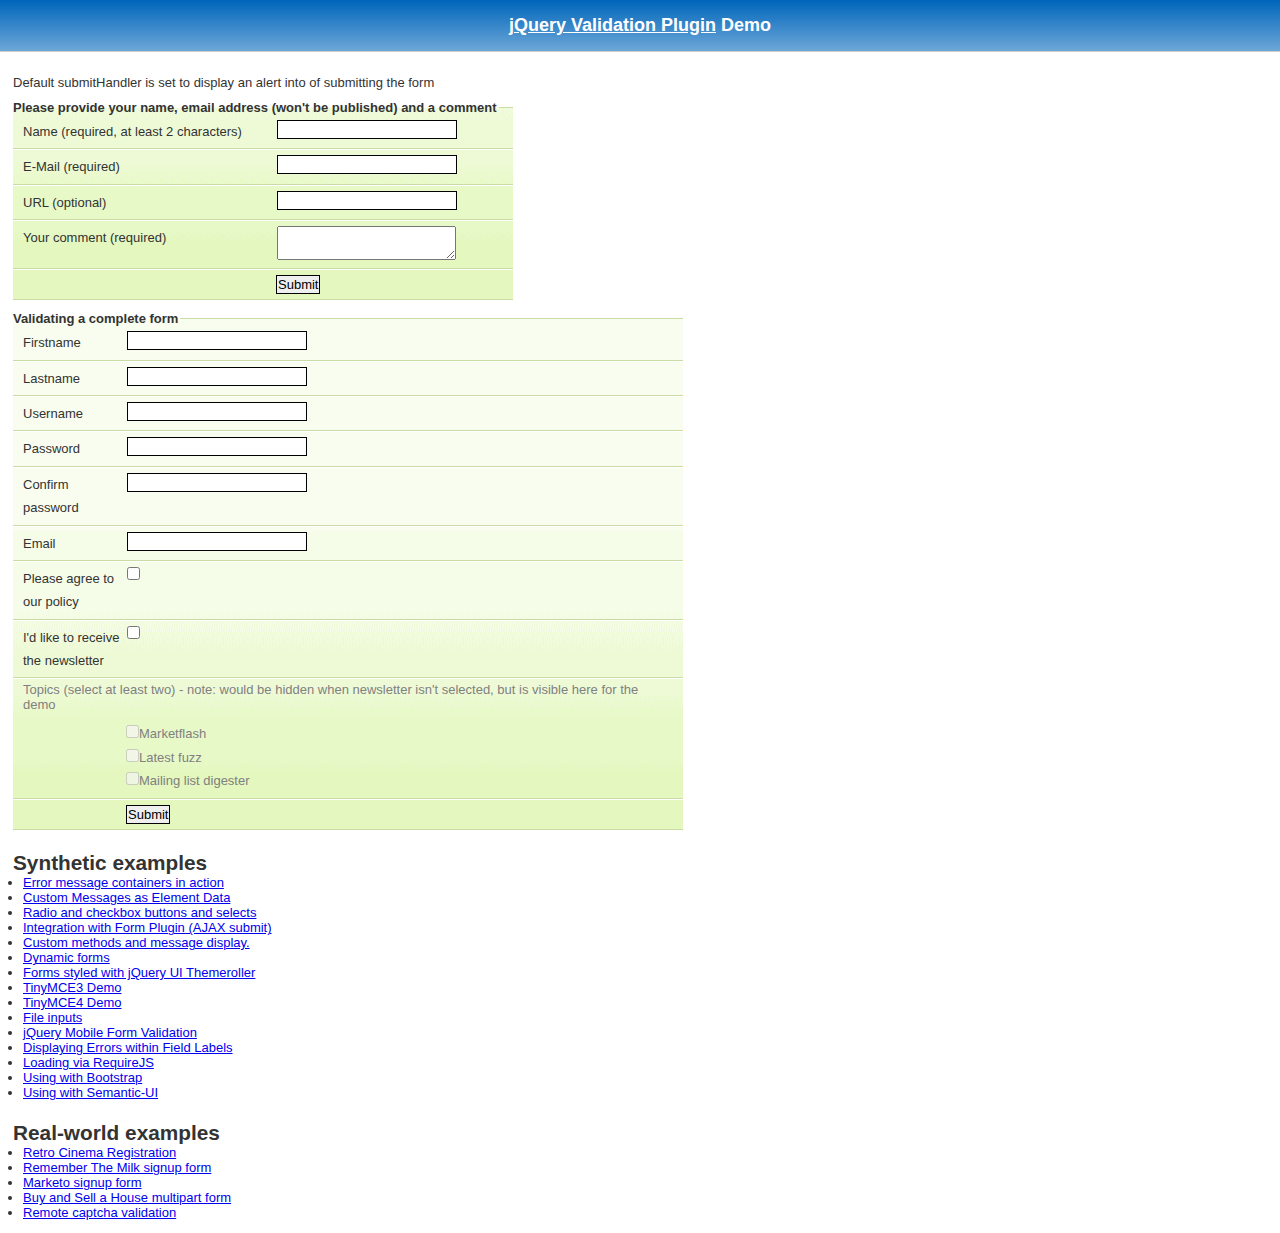
<file: assets/jquery.validate/demo/index.html>
<!DOCTYPE html>
<html lang="en">
<head>
	<meta charset="utf-8">
	<title>jQuery validation plug-in - main demo</title>
	<link rel="stylesheet" href="css/screen.css">
	<script src="../lib/jquery.js"></script>
	<script src="../dist/jquery.validate.js"></script>
	<script>
	$.validator.setDefaults({
		submitHandler: function() {
			alert("submitted!");
		}
	});

	$().ready(function() {
		// validate the comment form when it is submitted
		$("#commentForm").validate();

		// validate signup form on keyup and submit
		$("#signupForm").validate({
			rules: {
				firstname: "required",
				lastname: "required",
				username: {
					required: true,
					minlength: 2
				},
				password: {
					required: true,
					minlength: 5
				},
				confirm_password: {
					required: true,
					minlength: 5,
					equalTo: "#password"
				},
				email: {
					required: true,
					email: true
				},
				topic: {
					required: "#newsletter:checked",
					minlength: 2
				},
				agree: "required"
			},
			messages: {
				firstname: "Please enter your firstname",
				lastname: "Please enter your lastname",
				username: {
					required: "Please enter a username",
					minlength: "Your username must consist of at least 2 characters"
				},
				password: {
					required: "Please provide a password",
					minlength: "Your password must be at least 5 characters long"
				},
				confirm_password: {
					required: "Please provide a password",
					minlength: "Your password must be at least 5 characters long",
					equalTo: "Please enter the same password as above"
				},
				email: "Please enter a valid email address",
				agree: "Please accept our policy",
				topic: "Please select at least 2 topics"
			}
		});

		// propose username by combining first- and lastname
		$("#username").focus(function() {
			var firstname = $("#firstname").val();
			var lastname = $("#lastname").val();
			if (firstname && lastname && !this.value) {
				this.value = firstname + "." + lastname;
			}
		});

		//code to hide topic selection, disable for demo
		var newsletter = $("#newsletter");
		// newsletter topics are optional, hide at first
		var inital = newsletter.is(":checked");
		var topics = $("#newsletter_topics")[inital ? "removeClass" : "addClass"]("gray");
		var topicInputs = topics.find("input").attr("disabled", !inital);
		// show when newsletter is checked
		newsletter.click(function() {
			topics[this.checked ? "removeClass" : "addClass"]("gray");
			topicInputs.attr("disabled", !this.checked);
		});
	});
	</script>
	<style>
	#commentForm {
		width: 500px;
	}
	#commentForm label {
		width: 250px;
	}
	#commentForm label.error, #commentForm input.submit {
		margin-left: 253px;
	}
	#signupForm {
		width: 670px;
	}
	#signupForm label.error {
		margin-left: 10px;
		width: auto;
		display: inline;
	}
	#newsletter_topics label.error {
		display: none;
		margin-left: 103px;
	}
	</style>
</head>
<body>
<h1 id="banner"><a href="https://jqueryvalidation.org/">jQuery Validation Plugin</a> Demo</h1>
<div id="main">
	<p>Default submitHandler is set to display an alert into of submitting the form</p>
	<form class="cmxform" id="commentForm" method="get" action="">
		<fieldset>
			<legend>Please provide your name, email address (won't be published) and a comment</legend>
			<p>
				<label for="cname">Name (required, at least 2 characters)</label>
				<input id="cname" name="name" minlength="2" type="text" required>
			</p>
			<p>
				<label for="cemail">E-Mail (required)</label>
				<input id="cemail" type="email" name="email" required>
			</p>
			<p>
				<label for="curl">URL (optional)</label>
				<input id="curl" type="url" name="url">
			</p>
			<p>
				<label for="ccomment">Your comment (required)</label>
				<textarea id="ccomment" name="comment" required></textarea>
			</p>
			<p>
				<input class="submit" type="submit" value="Submit">
			</p>
		</fieldset>
	</form>
	<form class="cmxform" id="signupForm" method="get" action="">
		<fieldset>
			<legend>Validating a complete form</legend>
			<p>
				<label for="firstname">Firstname</label>
				<input id="firstname" name="firstname" type="text">
			</p>
			<p>
				<label for="lastname">Lastname</label>
				<input id="lastname" name="lastname" type="text">
			</p>
			<p>
				<label for="username">Username</label>
				<input id="username" name="username" type="text">
			</p>
			<p>
				<label for="password">Password</label>
				<input id="password" name="password" type="password">
			</p>
			<p>
				<label for="confirm_password">Confirm password</label>
				<input id="confirm_password" name="confirm_password" type="password">
			</p>
			<p>
				<label for="email">Email</label>
				<input id="email" name="email" type="email">
			</p>
			<p>
				<label for="agree">Please agree to our policy</label>
				<input type="checkbox" class="checkbox" id="agree" name="agree">
			</p>
			<p>
				<label for="newsletter">I'd like to receive the newsletter</label>
				<input type="checkbox" class="checkbox" id="newsletter" name="newsletter">
			</p>
			<fieldset id="newsletter_topics">
				<legend>Topics (select at least two) - note: would be hidden when newsletter isn't selected, but is visible here for the demo</legend>
				<label for="topic_marketflash">
					<input type="checkbox" id="topic_marketflash" value="marketflash" name="topic">Marketflash
				</label>
				<label for="topic_fuzz">
					<input type="checkbox" id="topic_fuzz" value="fuzz" name="topic">Latest fuzz
				</label>
				<label for="topic_digester">
					<input type="checkbox" id="topic_digester" value="digester" name="topic">Mailing list digester
				</label>
				<label for="topic" class="error">Please select at least two topics you'd like to receive.</label>
			</fieldset>
			<p>
				<input class="submit" type="submit" value="Submit">
			</p>
		</fieldset>
	</form>
	<h3>Synthetic examples</h3>
	<ul>
		<li><a href="errorcontainer-demo.html">Error message containers in action</a>
		</li>
		<li><a href="custom-messages-data-demo.html">Custom Messages as Element Data</a>
		</li>
		<li><a href="radio-checkbox-select-demo.html">Radio and checkbox buttons and selects</a>
		</li>
		<li><a href="ajaxSubmit-integration-demo.html">Integration with Form Plugin (AJAX submit)</a>
		</li>
		<li><a href="custom-methods-demo.html">Custom methods and message display.</a>
		</li>
		<li><a href="dynamic-totals.html">Dynamic forms</a>
		</li>
		<li><a href="themerollered.html">Forms styled with jQuery UI Themeroller</a>
		</li>
		<li><a href="tinymce/">TinyMCE3 Demo</a>
		</li>
		<li><a href="tinymce4/">TinyMCE4 Demo</a>
		</li>
		<li><a href="file_input.html">File inputs</a>
		</li>
		<li><a href="jquerymobile.html">jQuery Mobile Form Validation</a>
		</li>
		<li><a href="errors-within-labels.html">Displaying Errors within Field Labels</a>
		</li>
		<li><a href="requirejs/index.html">Loading via RequireJS</a>
		</li>
		<li><a href="bootstrap/index.html">Using with Bootstrap</a>
		</li>
		<li><a href="semantic-ui/index.html">Using with Semantic-UI</a>
		</li>
	</ul>
	<h3>Real-world examples</h3>
	<ul>
		<li><a href="cinema/">Retro Cinema Registration</a></li>
		<li><a href="milk/">Remember The Milk signup form</a></li>
		<li><a href="marketo/">Marketo signup form</a></li>
		<li><a href="multipart/">Buy and Sell a House multipart form</a></li>
		<li><a href="captcha/">Remote captcha validation</a></li>
	</ul>
</div>
</body>
</html>
</file>
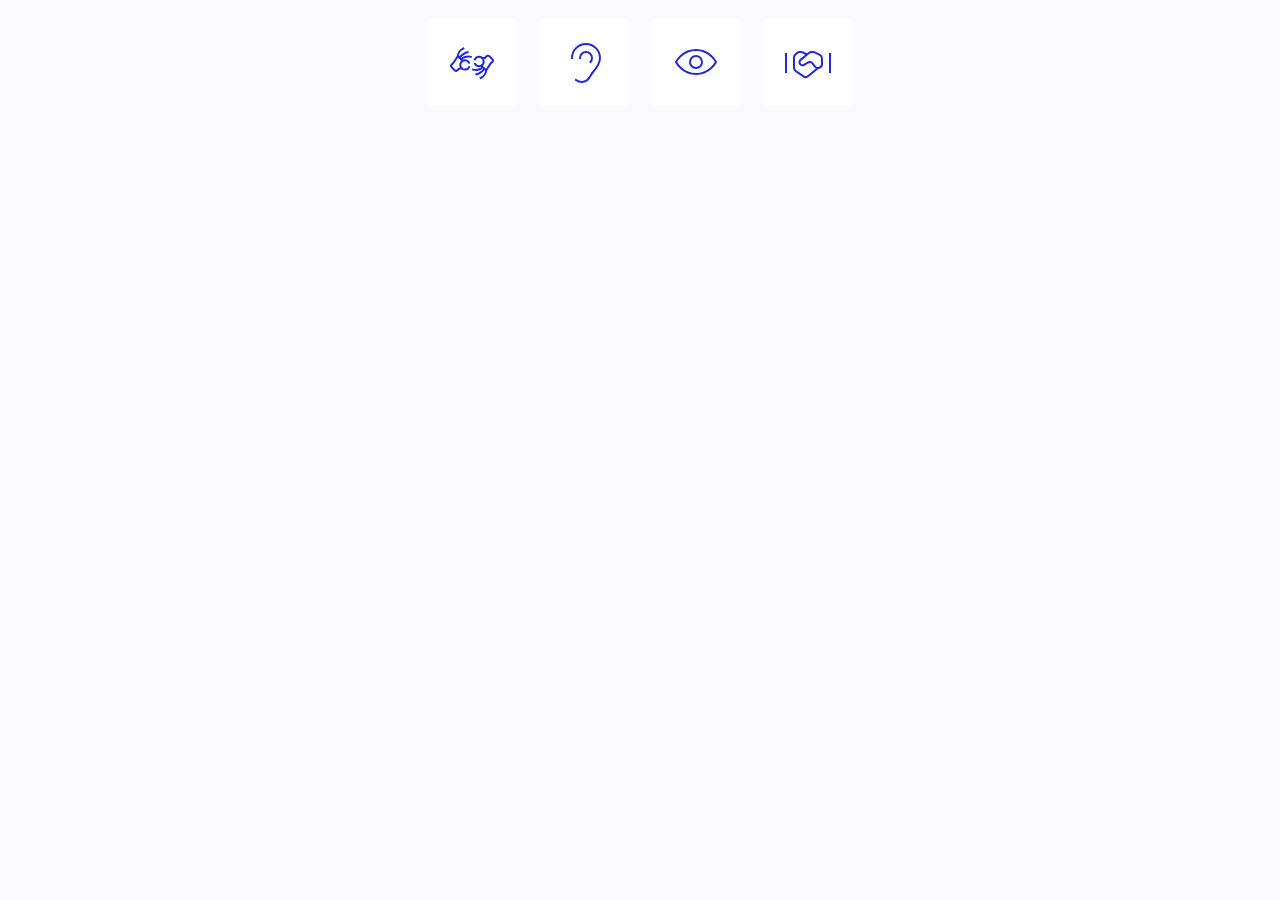
<file: assets/SVG/inline/index.html>
<html lang="en" dir="ltr">

  <head>
    <meta charset="utf-8">
    <title>Ikonate</title>
    <style>
      :root {
        --grey--light: #fafaff;
        --white: #ffffff;
      }

      body {
        background: var(--grey--light);
      }

      .main {
        width: 1152px;
        text-align: center;
        margin: 0 auto;
      }

      .main__item {
        background: var(--white);
        border-radius: 4px;
        padding: 20px;
        display: inline-block;
        margin: 10px;
      }

      .main__item svg {
          width: 48px;
          height: 48px;
          stroke: #2329D6;
          stroke-width: 1;
          stroke-linecap: square;
          stroke-linejoin: miter;
          fill: none;
          color: #2329D6;
  }</style>
  </head>

  <body>
    <div class="main">
      <div class="main__item"><svg width="24" height="24" viewBox="0 0 24 24" xmlns="http://www.w3.org/2000/svg" aria-labelledby="signLanguageIconTitle">
          <title id="signLanguageIconTitle">Sign language</title>
          <path d="M10.5448 12.322C10.146 11.597 9.37496 11.1058 8.48913 11.1058C8.08034 11.1058 7.69598 11.2104 7.36137 11.3943M10.5448 14.5785C10.146 15.3035 9.37496 15.7948 8.48913 15.7948C7.89771 15.7948 7.35743 15.5758 6.94497 15.2145M6.94497 15.2145C6.45441 14.7847 6.14464 14.1537 6.14464 13.4503C6.14464 12.5642 6.63614 11.793 7.36137 11.3943M6.94497 15.2145H6.01642C5.7512 15.2145 5.49685 15.3198 5.30931 15.5073L4.713 16.1037C4.32248 16.4942 3.68931 16.4942 3.29879 16.1037L1.8763 14.6812C1.48577 14.2906 1.48577 13.6575 1.8763 13.267L2.69073 12.4525C2.74044 12.4028 2.78477 12.348 2.82298 12.289L4.88949 9.09806M4.88949 9.09806C5.06401 7.75419 6.14464 5.85853 7.67909 5.23022M4.88949 9.09806L7.36137 11.3943M5.79064 9.93519C6.20402 9.01629 8.56918 7.0872 9.82578 7.11513M6.55557 10.6458C7.3526 9.7382 9.55701 8.91974 11.414 9.43634"></path>
          <path d="M13.4552 12.9087C13.854 13.6337 14.625 14.1249 15.5109 14.1249C15.9197 14.1249 16.304 14.0203 16.6386 13.8364M13.4552 10.6522C13.854 9.92722 14.625 9.43595 15.5109 9.43595C16.1023 9.43595 16.6426 9.65494 17.055 10.0163M17.055 10.0163C17.5456 10.446 17.8554 11.077 17.8554 11.7804C17.8554 12.6665 17.3639 13.4377 16.6386 13.8364M17.055 10.0163L17.9836 10.0163C18.2488 10.0163 18.5032 9.9109 18.6907 9.72336L19.287 9.12705C19.6775 8.73653 20.3107 8.73653 20.7012 9.12705L22.1237 10.5495C22.5142 10.9401 22.5142 11.5732 22.1237 11.9638L21.3093 12.7782C21.2596 12.8279 21.2152 12.8827 21.177 12.9417L19.1105 16.1327M19.1105 16.1327C18.936 17.4765 17.8554 19.3722 16.3209 20.0005M19.1105 16.1327L16.6386 13.8364M18.2094 15.2955C17.796 16.2144 15.4308 18.1435 14.1742 18.1156M17.4444 14.5849C16.6474 15.4925 14.443 16.311 12.586 15.7944"></path>
        </svg></div>
      <div class="main__item"><svg width="24" height="24" viewBox="0 0 24 24" xmlns="http://www.w3.org/2000/svg" aria-labelledby="earIconTitle">
          <title id="earIconTitle">Ear (hearing)</title>
          <path d="M6 10C6 6.13401 9.13401 3 13 3C16.866 3 20 6.13401 20 10C20 12.8721 18.2043 15.0806 16.5 17C15.0668 18.6141 14.5 22 11 22C9.87418 22 8.83526 21.6279 7.99951 21"></path>
          <path d="M10 10C10 8.34315 11.3431 7 13 7C14.6569 7 16 8.34315 16 10C16 10.7684 15.7111 11.4692 15.2361 12"></path>
        </svg></div>
      <div class="main__item"><svg width="24" height="24" viewBox="0 0 24 24" xmlns="http://www.w3.org/2000/svg" aria-labelledby="eyeIconTitle">
          <title id="eyeIconTitle">Visible (eye)</title>
          <path d="M22 12C22 12 19 18 12 18C5 18 2 12 2 12C2 12 5 6 12 6C19 6 22 12 22 12Z"></path>
          <circle cx="12" cy="12" r="3"></circle>
        </svg></div>
      <div class="main__item"><svg width="24" height="24" viewBox="0 0 24 24" xmlns="http://www.w3.org/2000/svg" aria-labelledby="supportIconTitle">
          <title id="supportIconTitle">Support</title>
          <path stroke-linecap="round" d="M11 8L9.42229 7.21115C9.14458 7.07229 8.83835 7 8.52786 7H7.82843C7.29799 7 6.78929 7.21071 6.41421 7.58579L5.58579 8.41421C5.21071 8.78929 5 9.29799 5 9.82843L5 14.9296C5 15.5983 5.3342 16.2228 5.8906 16.5937L9.75746 19.1716C10.4944 19.663 11.4668 19.611 12.1472 19.044L17 15"></path>
          <path d="M14.4549 12.9142C13.8515 12.1062 12.741 11.8739 11.8643 12.3721L10.009 13.4266C9.41298 13.7653 8.66412 13.6641 8.17937 13.1794V13.1794C7.54605 12.546 7.59324 11.5056 8.2813 10.9323L12.4437 7.46356C12.8032 7.16403 13.2562 7 13.7241 7H14.5279C14.8384 7 15.1446 7.07229 15.4223 7.21115L17.8944 8.44721C18.572 8.786 19 9.47852 19 10.2361L19 12.9796C19 14.9037 16.5489 15.718 15.3976 14.1764L14.4549 12.9142Z"></path>
          <path d="M1 17V8"></path>
          <path d="M1 17V8"></path>
          <path d="M23 17V8"></path>
        </svg></div>
    </div>

  </body>

</html>
</file>
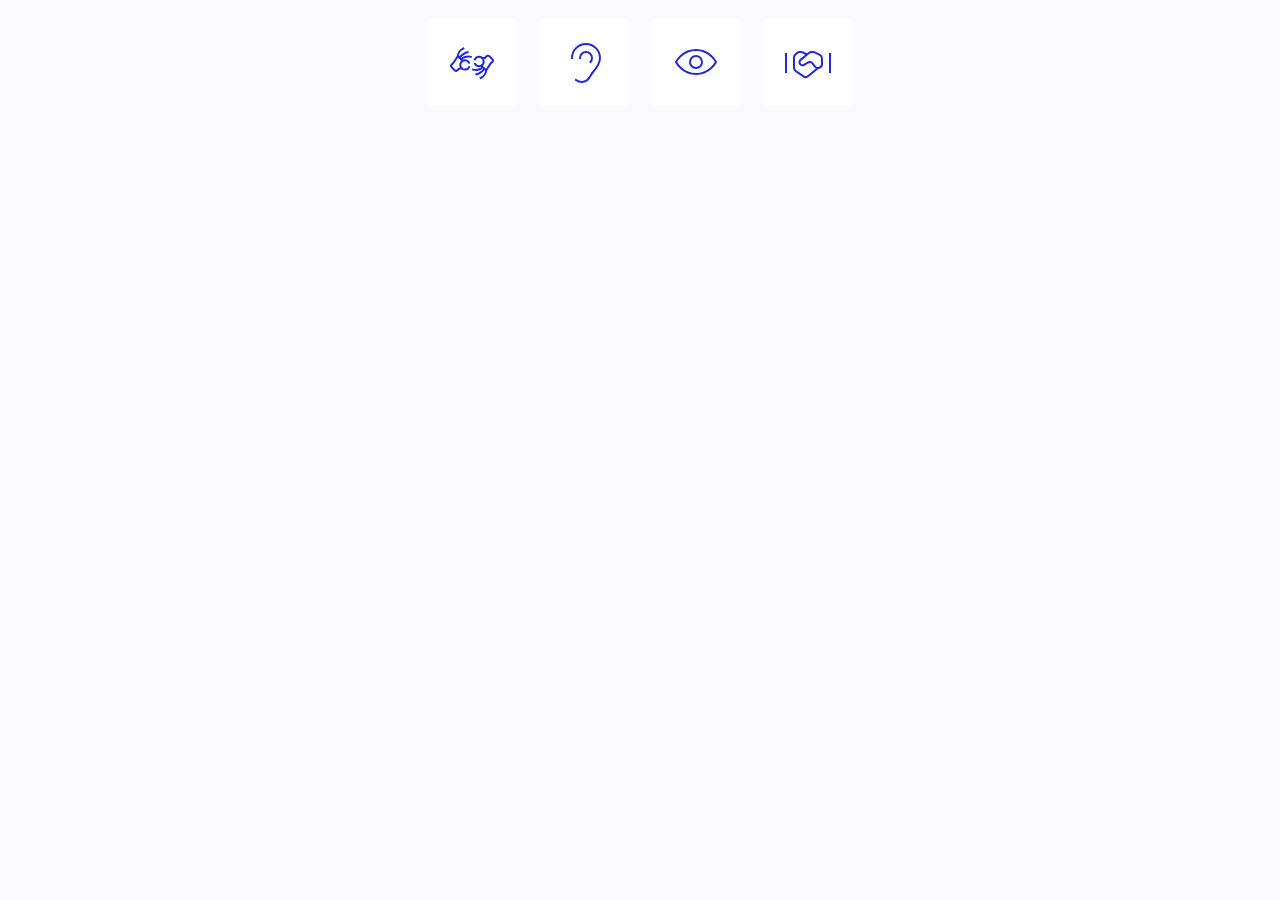
<file: assets/SVG/spritesheet/index.html>
<html lang="en" dir="ltr">

  <head>
    <meta charset="utf-8">
    <title>Ikonate</title>
    <style>
      :root {
        --grey--light: #fafaff;
        --white: #ffffff;
      }

      body {
        background: var(--grey--light);
      }

      .main {
        width: 1152px;
        text-align: center;
        margin: 0 auto;
      }

      .main__item {
        background: var(--white);
        border-radius: 4px;
        padding: 20px;
        display: inline-block;
        margin: 10px;
      }

      .main__item svg {
          width: 48px;
          height: 48px;
          stroke: #2329D6;
          stroke-width: 1;
          stroke-linecap: square;
          stroke-linejoin: miter;
          fill: none;
          color: #2329D6;
  }</style>
  </head>

  <body>
    <div class="main">
      <div class="main__item"><svg>
          <title id="signLanguageIconTitle">Sign language</title>
          <use xlink:href="./ikonate.svg#sign-language"></use>
        </svg></div>
      <div class="main__item"><svg>
          <title id="earIconTitle">Ear (hearing)</title>
          <use xlink:href="./ikonate.svg#ear"></use>
        </svg></div>
      <div class="main__item"><svg>
          <title id="eyeIconTitle">Visible (eye)</title>
          <use xlink:href="./ikonate.svg#eye"></use>
        </svg></div>
      <div class="main__item"><svg>
          <title id="supportIconTitle">Support</title>
          <use xlink:href="./ikonate.svg#support-alt"></use>
        </svg></div>
    </div>

  </body>

</html>
</file>
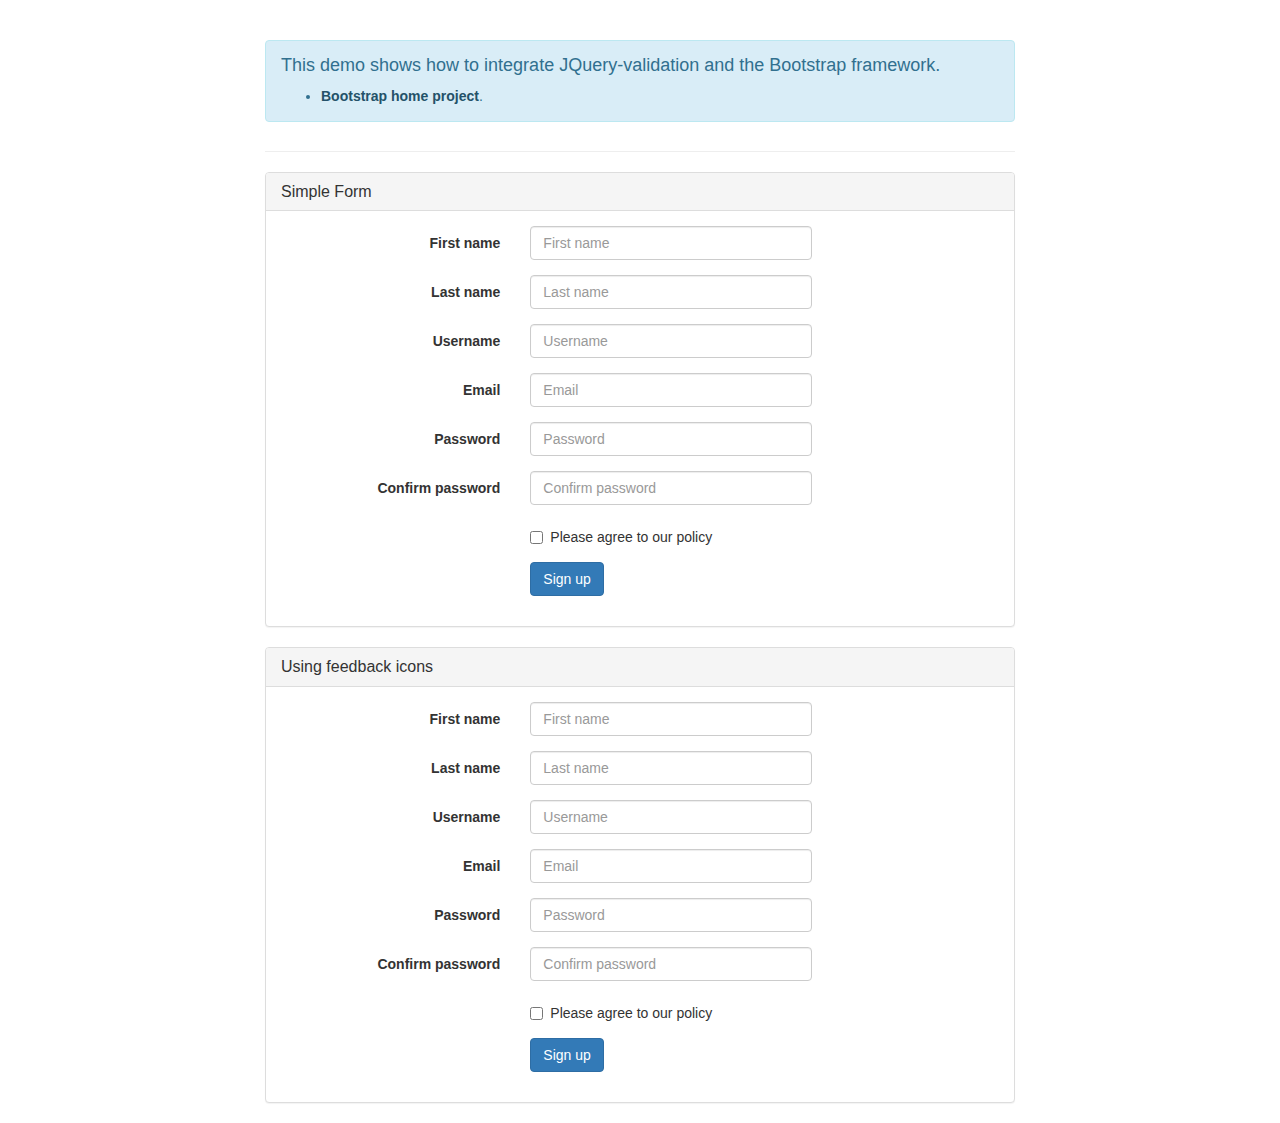
<file: assets/jquery.validate/demo/bootstrap/index.html>
<!DOCTYPE html>
<html>
<head>
	<title>JQuery-validation demo | Bootstrap</title>

	<link rel="stylesheet" href="https://maxcdn.bootstrapcdn.com/bootstrap/3.3.5/css/bootstrap.min.css" />

	<script type="text/javascript" src="../../lib/jquery-1.11.1.js"></script>
	<script type="text/javascript" src="../../dist/jquery.validate.js"></script>
</head>
<body>
	<div class="container">
		<div class="row">
			<div class="col-sm-8 col-sm-offset-2">
				<div class="page-header">
					<div class="alert alert-info" role="alert">
						<h4>This demo shows how to integrate JQuery-validation and the Bootstrap framework.</h4>
						<ul>
							<li><a href="https://getbootstrap.com/" class="alert-link">Bootstrap home project</a>.</li>
						</ul>
					</div>
				</div>

				<div class="panel panel-default">
					<div class="panel-heading">
						<h3 class="panel-title">Simple Form</h3>
					</div>
					<div class="panel-body">
						<form id="signupForm" method="post" class="form-horizontal" action="">
							<div class="form-group">
								<label class="col-sm-4 control-label" for="firstname">First name</label>
								<div class="col-sm-5">
									<input type="text" class="form-control" id="firstname" name="firstname" placeholder="First name" />
								</div>
							</div>

							<div class="form-group">
								<label class="col-sm-4 control-label" for="lastname">Last name</label>
								<div class="col-sm-5">
									<input type="text" class="form-control" id="lastname" name="lastname" placeholder="Last name" />
								</div>
							</div>

							<div class="form-group">
								<label class="col-sm-4 control-label" for="username">Username</label>
								<div class="col-sm-5">
									<input type="text" class="form-control" id="username" name="username" placeholder="Username" />
								</div>
							</div>

							<div class="form-group">
								<label class="col-sm-4 control-label" for="email">Email</label>
								<div class="col-sm-5">
									<input type="text" class="form-control" id="email" name="email" placeholder="Email" />
								</div>
							</div>

							<div class="form-group">
								<label class="col-sm-4 control-label" for="password">Password</label>
								<div class="col-sm-5">
									<input type="password" class="form-control" id="password" name="password" placeholder="Password" />
								</div>
							</div>

							<div class="form-group">
								<label class="col-sm-4 control-label" for="confirm_password">Confirm password</label>
								<div class="col-sm-5">
									<input type="password" class="form-control" id="confirm_password" name="confirm_password" placeholder="Confirm password" />
								</div>
							</div>

							<div class="form-group">
								<div class="col-sm-5 col-sm-offset-4">
									<div class="checkbox">
										<label>
											<input type="checkbox" id="agree" name="agree" value="agree" />Please agree to our policy
										</label>
									</div>
								</div>
							</div>

							<div class="form-group">
								<div class="col-sm-9 col-sm-offset-4">
									<button type="submit" class="btn btn-primary" name="signup" value="Sign up">Sign up</button>
								</div>
							</div>
						</form>
					</div>
				</div>

				<div class="panel panel-default">
					<div class="panel-heading">
						<h3 class="panel-title">Using feedback icons</h3>
					</div>
					<div class="panel-body">
						<form id="signupForm1" method="post" class="form-horizontal" action="">
							<div class="form-group">
								<label class="col-sm-4 control-label" for="firstname1">First name</label>
								<div class="col-sm-5">
									<input type="text" class="form-control" id="firstname1" name="firstname1" placeholder="First name" />
								</div>
							</div>

							<div class="form-group">
								<label class="col-sm-4 control-label" for="lastname1">Last name</label>
								<div class="col-sm-5">
									<input type="text" class="form-control" id="lastname1" name="lastname1" placeholder="Last name" />
								</div>
							</div>

							<div class="form-group">
								<label class="col-sm-4 control-label" for="username1">Username</label>
								<div class="col-sm-5">
									<input type="text" class="form-control" id="username1" name="username1" placeholder="Username" />
								</div>
							</div>

							<div class="form-group">
								<label class="col-sm-4 control-label" for="email1">Email</label>
								<div class="col-sm-5">
									<input type="text" class="form-control" id="email1" name="email1" placeholder="Email" />
								</div>
							</div>

							<div class="form-group">
								<label class="col-sm-4 control-label" for="password1">Password</label>
								<div class="col-sm-5">
									<input type="password" class="form-control" id="password1" name="password1" placeholder="Password" />
								</div>
							</div>

							<div class="form-group">
								<label class="col-sm-4 control-label" for="confirm_password1">Confirm password</label>
								<div class="col-sm-5">
									<input type="password" class="form-control" id="confirm_password1" name="confirm_password1" placeholder="Confirm password" />
								</div>
							</div>

							<div class="form-group">
								<div class="col-sm-5 col-sm-offset-4">
									<div class="checkbox">
										<label>
											<input type="checkbox" id="agree1" name="agree1" value="agree" />Please agree to our policy
										</label>
									</div>
								</div>
							</div>

							<div class="form-group">
								<div class="col-sm-9 col-sm-offset-4">
									<button type="submit" class="btn btn-primary" name="signup1" value="Sign up">Sign up</button>
								</div>
							</div>
						</form>
					</div>
				</div>
			</div>
		</div>
	</div>
	<script type="text/javascript">
		$.validator.setDefaults( {
			submitHandler: function () {
				alert( "submitted!" );
			}
		} );

		$( document ).ready( function () {
			$( "#signupForm" ).validate( {
				rules: {
					firstname: "required",
					lastname: "required",
					username: {
						required: true,
						minlength: 2
					},
					password: {
						required: true,
						minlength: 5
					},
					confirm_password: {
						required: true,
						minlength: 5,
						equalTo: "#password"
					},
					email: {
						required: true,
						email: true
					},
					agree: "required"
				},
				messages: {
					firstname: "Please enter your firstname",
					lastname: "Please enter your lastname",
					username: {
						required: "Please enter a username",
						minlength: "Your username must consist of at least 2 characters"
					},
					password: {
						required: "Please provide a password",
						minlength: "Your password must be at least 5 characters long"
					},
					confirm_password: {
						required: "Please provide a password",
						minlength: "Your password must be at least 5 characters long",
						equalTo: "Please enter the same password as above"
					},
					email: "Please enter a valid email address",
					agree: "Please accept our policy"
				},
				errorElement: "em",
				errorPlacement: function ( error, element ) {
					// Add the `help-block` class to the error element
					error.addClass( "help-block" );

					if ( element.prop( "type" ) === "checkbox" ) {
						error.insertAfter( element.parent( "label" ) );
					} else {
						error.insertAfter( element );
					}
				},
				highlight: function ( element, errorClass, validClass ) {
					$( element ).parents( ".col-sm-5" ).addClass( "has-error" ).removeClass( "has-success" );
				},
				unhighlight: function (element, errorClass, validClass) {
					$( element ).parents( ".col-sm-5" ).addClass( "has-success" ).removeClass( "has-error" );
				}
			} );

			$( "#signupForm1" ).validate( {
				rules: {
					firstname1: "required",
					lastname1: "required",
					username1: {
						required: true,
						minlength: 2
					},
					password1: {
						required: true,
						minlength: 5
					},
					confirm_password1: {
						required: true,
						minlength: 5,
						equalTo: "#password1"
					},
					email1: {
						required: true,
						email: true
					},
					agree1: "required"
				},
				messages: {
					firstname1: "Please enter your firstname",
					lastname1: "Please enter your lastname",
					username1: {
						required: "Please enter a username",
						minlength: "Your username must consist of at least 2 characters"
					},
					password1: {
						required: "Please provide a password",
						minlength: "Your password must be at least 5 characters long"
					},
					confirm_password1: {
						required: "Please provide a password",
						minlength: "Your password must be at least 5 characters long",
						equalTo: "Please enter the same password as above"
					},
					email1: "Please enter a valid email address",
					agree1: "Please accept our policy"
				},
				errorElement: "em",
				errorPlacement: function ( error, element ) {
					// Add the `help-block` class to the error element
					error.addClass( "help-block" );

					// Add `has-feedback` class to the parent div.form-group
					// in order to add icons to inputs
					element.parents( ".col-sm-5" ).addClass( "has-feedback" );

					if ( element.prop( "type" ) === "checkbox" ) {
						error.insertAfter( element.parent( "label" ) );
					} else {
						error.insertAfter( element );
					}

					// Add the span element, if doesn't exists, and apply the icon classes to it.
					if ( !element.next( "span" )[ 0 ] ) {
						$( "<span class='glyphicon glyphicon-remove form-control-feedback'></span>" ).insertAfter( element );
					}
				},
				success: function ( label, element ) {
					// Add the span element, if doesn't exists, and apply the icon classes to it.
					if ( !$( element ).next( "span" )[ 0 ] ) {
						$( "<span class='glyphicon glyphicon-ok form-control-feedback'></span>" ).insertAfter( $( element ) );
					}
				},
				highlight: function ( element, errorClass, validClass ) {
					$( element ).parents( ".col-sm-5" ).addClass( "has-error" ).removeClass( "has-success" );
					$( element ).next( "span" ).addClass( "glyphicon-remove" ).removeClass( "glyphicon-ok" );
				},
				unhighlight: function ( element, errorClass, validClass ) {
					$( element ).parents( ".col-sm-5" ).addClass( "has-success" ).removeClass( "has-error" );
					$( element ).next( "span" ).addClass( "glyphicon-ok" ).removeClass( "glyphicon-remove" );
				}
			} );
		} );
	</script>
</body>
</html>
</file>
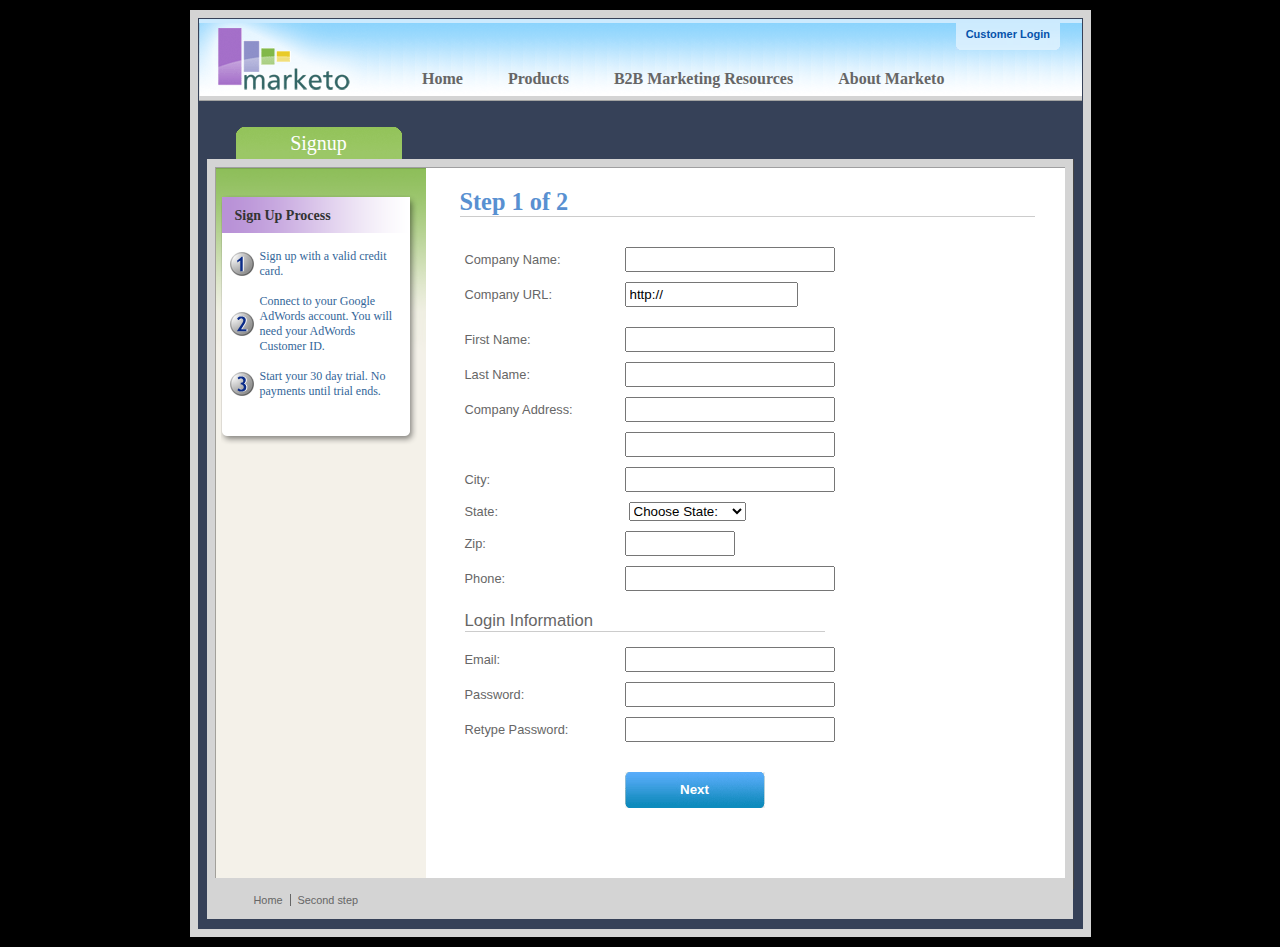
<file: assets/jquery.validate/demo/marketo/index.html>
<!DOCTYPE html>
<html lang="en">
<head>
	<meta charset="utf-8">
	<title>Subscription Signup | Marketo</title>
	<script src="../../lib/jquery.js"></script>
	<script src="../../lib/jquery.mockjax.js"></script>
	<script src="../../dist/jquery.validate.js"></script>
	<script src="jquery.maskedinput.js"></script>
	<script src="mktSignup.js"></script>
	<link rel="stylesheet" href="stylesheet.css">
</head>
<body>
<!-- start page wrapper -->
<div id="letterbox">
	<!-- start header container -->
	<div id="header-background">
		<div class="nav-global-container">
			<div class="login">
				<a href="#">
					<span></span>Customer Login</a>
			</div>
			<div class="logo">
				<a href="#">
					<img src="images/logo_marketo.gif" width="168" height="73" alt="Marketo">
				</a>
			</div>
			<div class="nav-global">
				<ul>
					<li>
						<a href="#" class="nav-g01">
							<span></span>Home</a>
					</li>
					<li>
						<a href="#" class="nav-g02">
							<span></span>Products</a>
					</li>
					<li>
						<a href="#" class="nav-g04">
							<span></span>B2B Marketing Resources</a>
					</li>
					<li>
						<a href="#" class="nav-g05">
							<span></span>About Marketo</a>
					</li>
				</ul>
			</div>
		</div>
	</div>
	<!-- end header container -->
	<div class="line-grey-tier"></div>
	<!-- start page container 2 div-->
	<div id="page-container" class="resize">
		<div id="page-content-inner" class="resize">
			<!-- start col-main -->
			<div id="col-main" class="resize" style="">
				<!-- start main content -->
				<div class="main-content resize">
					<div class="action-container" style="display:none;"></div>
					<h1>Step 1 of 2</h1>
					<p>
					</p>
					<br clear="all">
					<div>
						<form id="profileForm" type="actionForm" action="step2.htm" method="get">
							<div class="error" style="display:none;">
								<img src="images/warning.gif" alt="Warning!" width="24" height="24" style="float:left; margin: -5px 10px 0px 0px;">
								<span></span>.
								<br clear="all">
							</div>
							<table cellpadding="0" cellspacing="0" border="0">
								<tr>
									<td class="label">
										<label for="co_name">Company Name:</label>
									</td>
									<td class="field">
										<input id="co_name" class="required" maxlength="40" name="co_name" size="20" type="text" tabindex="1" value="">
									</td>
								</tr>
								<tr>
									<td class="label">
										<label for="co_url">Company URL:</label>
									</td>
									<td class="field">
										<input id="co_url" class="required defaultInvalid url" maxlength="40" name="co_url" style="width:163px" type="text" tabindex="2" value="http://">
									</td>
								</tr>
								<tr>
									<td>
									<td>
								</tr>
								<tr>
									<td class="label">
										<label for="first_name">First Name:</label>
									</td>
									<td class="field">
										<input id="first_name" class="required" maxlength="40" name="first_name" size="20" type="text" tabindex="3" value="">
									</td>
								</tr>
								<tr>
									<td class="label">
										<label for="last_name">Last Name:</label>
									</td>
									<td class="field">
										<input id="last_name" class="required" maxlength="40" name="last_name" size="20" type="text" tabindex="4" value="">
									</td>
								</tr>
								<tr>
									<td class="label">
										<label for="address1">Company Address:</label>
									</td>
									<td class="field">
										<input maxlength="40" class="required" name="address1" size="20" type="text" tabindex="5" value="">
									</td>
								</tr>
								<tr>
									<td class="label"></td>
									<td class="field">
										<input maxlength="40" name="address2" size="20" type="text" tabindex="6" value="">
									</td>
								</tr>
								<tr>
									<td class="label">
										<label for="city">City:</label>
									</td>
									<td class="field">
										<input maxlength="40" class="required" name="city" size="20" type="text" tabindex="7" value="">
									</td>
								</tr>
								<tr>
									<td class="label">
										<label for="state">State:</label>
									</td>
									<td class="field">
										<select id="state" class="required" name="state" style="margin-left: 4px;" tabindex="8">
											<option value="">Choose State:</option>
											<option value="AL">Alabama</option>
											<option value="AK">Alaska</option>
											<option value="AZ">Arizona</option>
											<option value="AR">Arkansas</option>
											<option value="CA">California</option>
											<option value="CO">Colorado</option>
											<option value="CT">Connecticut</option>
											<option value="DE">Delaware</option>
											<option value="FL">Florida</option>
											<option value="GA">Georgia</option>
											<option value="HI">Hawaii</option>
											<option value="ID">Idaho</option>
											<option value="IL">Illinois</option>
											<option value="IN">Indiana</option>
											<option value="IA">Iowa</option>
											<option value="KS">Kansas</option>
											<option value="KY">Kentucky</option>
											<option value="LA">Louisiana</option>
											<option value="ME">Maine</option>
											<option value="MD">Maryland</option>
											<option value="MA">Massachusetts</option>
											<option value="MI">Michigan</option>
											<option value="MN">Minnesota</option>
											<option value="MS">Mississippi</option>
											<option value="MO">Missouri</option>
											<option value="MT">Montana</option>
											<option value="NE">Nebraska</option>
											<option value="NV">Nevada</option>
											<option value="NH">New Hampshire</option>
											<option value="NJ">New Jersey</option>
											<option value="NM">New Mexico</option>
											<option value="NY">New York</option>
											<option value="NC">North Carolina</option>
											<option value="ND">North Dakota</option>
											<option value="OH">Ohio</option>
											<option value="OK">Oklahoma</option>
											<option value="OR">Oregon</option>
											<option value="PA">Pennsylvania</option>
											<option value="RI">Rhode Island</option>
											<option value="SC">South Carolina</option>
											<option value="SD">South Dakota</option>
											<option value="TN">Tennessee</option>
											<option value="TX">Texas</option>
											<option value="UT">Utah</option>
											<option value="VT">Vermont</option>
											<option value="VA">Virginia</option>
											<option value="WA">Washington</option>
											<option value="WV">West Virginia</option>
											<option value="WI">Wisconsin</option>
											<option value="WY">Wyoming</option>
										</select>
									</td>
								</tr>
								<tr>
									<td class="label">
										<label for="zip">Zip:</label>
									</td>
									<td class="field">
										<input maxlength="10" name="zip" style="width: 100px" type="text" class="required zipcode" tabindex="9" value="">
									</td>
								</tr>
								<tr>
									<td class="label">
										<label for="phone">Phone:</label>
									</td>
									<td class="field">
										<input id="phone" maxlength="14" name="phone" type="text" class="required phone" tabindex="10" value="">
									</td>
								</tr>
								<tr>
									<td colspan="2">
										<h2 style="border-bottom: 1px solid #CCCCCC;">Login Information</h2>
									</td>
								</tr>
								<tr>
									<td class="label">
										<label for="email">Email:</label>
									</td>
									<td class="field">
										<input id="email" class="required email" remote="emails.action" maxlength="40" name="email" size="20" type="text" tabindex="11" value="">
									</td>
								</tr>
								<tr>
									<td class="label">
										<label for="password1">Password:</label>
									</td>
									<td class="field">
										<input id="password1" class="required password" maxlength="40" name="password1" size="20" type="password" tabindex="12" value="">
									</td>
								</tr>
								<tr>
									<td class="label">
										<label for="password2">Retype Password:</label>
									</td>
									<td class="field">
										<input id="password2" class="required" equalTo="#password1" maxlength="40" name="password2" size="20" type="password" tabindex="13" value="">
										<div class="formError"></div>
									</td>
								</tr>
								<tr>
									<td></td>
									<td>
										<div class="buttonSubmit">
											<span></span>
											<input class="formButton" type="submit" value="Next" style="width: 140px" tabindex="14">
										</div>
									</td>
								</tr>
							</table>
							<br>
							<br>
						</form>
						<br clear="all">
					</div>
				</div>
				<!-- end main content -->
				<br>
			</div>
			<!-- end col-main -->
			<!-- start left col -->
			<div id="col-left" class="nav-left-back empty resize" style="position: absolute; min-height: 450px;">
				<div class="col-left-header-tab" style="position: absolute;">Signup</div>
				<div class="nav-left"></div>
				<div class="left-nav-callout png" style="top: 15px; margin-bottom: 100px;">
					<img src="images/left-nav-callout-long.png" class="png" alt="">
					<h6>Sign Up Process</h6>
					<a style="background-image: url(images/step1-24.gif); font-weight: normal; text-decoration: none; cursor: default;">Sign up with a valid credit card.</a>
					<a style="background-image: url(images/step2-24.gif); font-weight: normal; text-decoration: none; cursor: default;">Connect to your Google AdWords account.  You will need your AdWords Customer ID.</a>
					<a style="background-image: url(images/step3-24.gif); font-weight: normal; text-decoration: none; cursor: default;">Start your 30 day trial.  No payments until trial ends.</a>
				</div>
				<div class="footerAddress">
					<b>Marketo Inc.</b>
					<br>1710 S. Amphlett Blvd.
					<br>San Mateo, CA 94402 USA
					<br>
				</div>
				<br clear="all">
			</div>
			<!-- end left col -->
		</div>
	</div>
	<!-- end page container 2 divs-->
	<div id="footer-container" align="center">
		<div class="footer">
			<ul>
				<li><a href="..">Home</a>
				</li>
				<li class="line-off"><a href="step2.htm">Second step</a>
				</li>
			</ul>
		</div>
	</div>
	<!-- end page wrapper -->
</div>
</body>
</html>
</file>
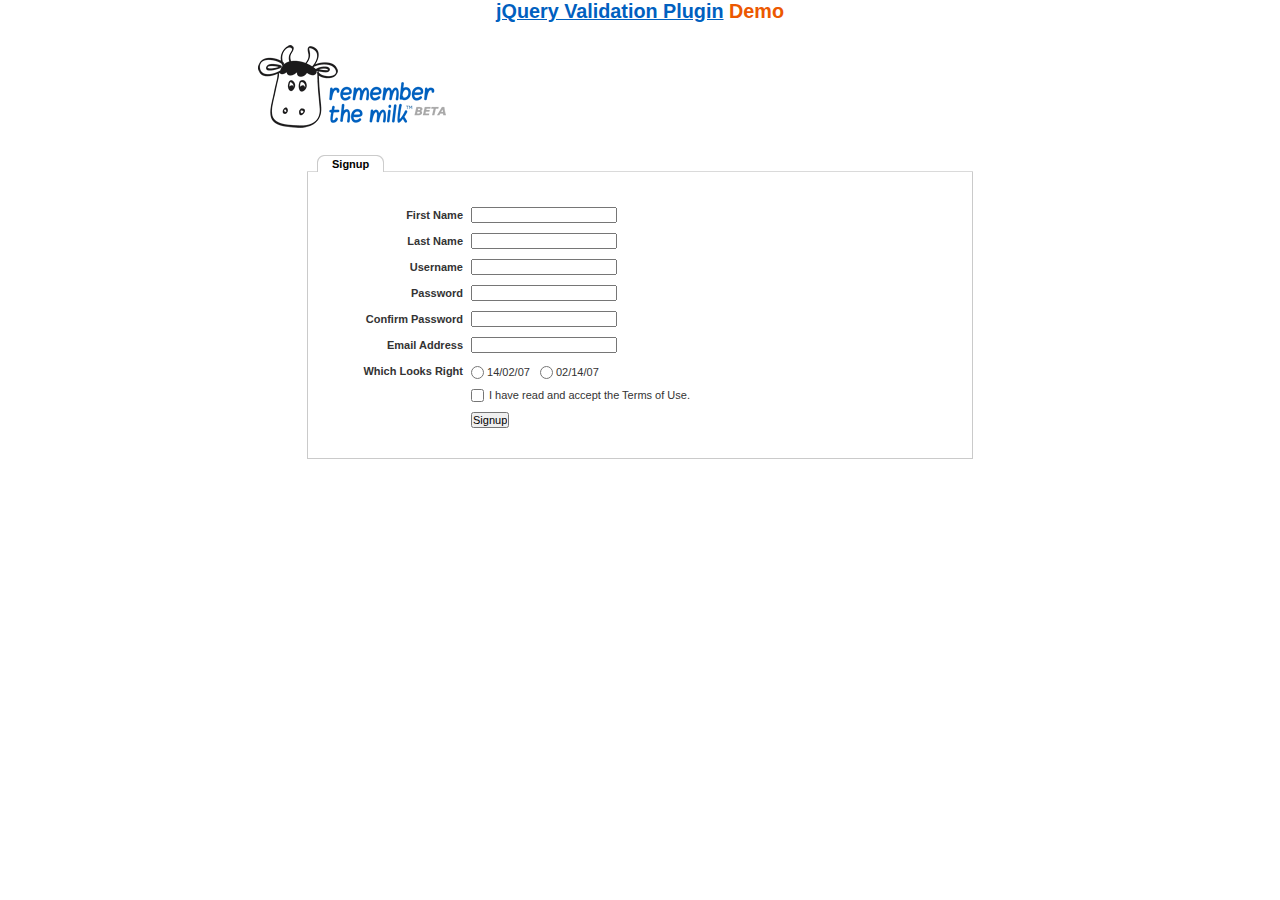
<file: assets/jquery.validate/demo/milk/index.html>
<!DOCTYPE html>
<html lang="en">
<head>
	<meta charset="utf-8">
	<title>Remember The Milk signup form - jQuery Validate plugin demo - with friendly permission from the RTM team</title>
	<link rel="stylesheet" href="milk.css">
	<script src="../../lib/jquery.js"></script>
	<script src="../../lib/jquery.mockjax.js"></script>
	<script src="../../dist/jquery.validate.js"></script>
	<script>
	$(document).ready(function() {
		$.mockjax({
			url: "emails.action",
			response: function(settings) {
				var email = settings.data.email,
					emails = ["glen@marketo.com", "george@bush.gov", "me@god.com", "aboutface@cooper.com", "steam@valve.com", "bill@gates.com"];
				this.responseText = "true";
				if ($.inArray(email, emails) !== -1) {
					this.responseText = "false";
				}
			},
			responseTime: 500
		});

		$.mockjax({
			url: "users.action",
			response: function(settings) {
				var user = settings.data.username,
					users = ["asdf", "Peter", "Peter2", "George"];
				this.responseText = "true";
				if ($.inArray(user, users) !== -1) {
					this.responseText = "false";
				}
			},
			responseTime: 500
		});

		// validate signup form on keyup and submit
		var validator = $("#signupform").validate({
			rules: {
				firstname: "required",
				lastname: "required",
				username: {
					required: true,
					minlength: 2,
					remote: "users.action"
				},
				password: {
					required: true,
					minlength: 5
				},
				password_confirm: {
					required: true,
					minlength: 5,
					equalTo: "#password"
				},
				email: {
					required: true,
					email: true,
					remote: "emails.action"
				},
				dateformat: "required",
				terms: "required"
			},
			messages: {
				firstname: "Enter your firstname",
				lastname: "Enter your lastname",
				username: {
					required: "Enter a username",
					minlength: jQuery.validator.format("Enter at least {0} characters"),
					remote: jQuery.validator.format("{0} is already in use")
				},
				password: {
					required: "Provide a password",
					minlength: jQuery.validator.format("Enter at least {0} characters")
				},
				password_confirm: {
					required: "Repeat your password",
					minlength: jQuery.validator.format("Enter at least {0} characters"),
					equalTo: "Enter the same password as above"
				},
				email: {
					required: "Please enter a valid email address",
					minlength: "Please enter a valid email address",
					remote: jQuery.validator.format("{0} is already in use")
				},
				dateformat: "Choose your preferred dateformat",
				terms: " "
			},
			// the errorPlacement has to take the table layout into account
			errorPlacement: function(error, element) {
				if (element.is(":radio"))
					error.appendTo(element.parent().next().next());
				else if (element.is(":checkbox"))
					error.appendTo(element.next());
				else
					error.appendTo(element.parent().next());
			},
			// specifying a submitHandler prevents the default submit, good for the demo
			submitHandler: function() {
				alert("submitted!");
			},
			// set this class to error-labels to indicate valid fields
			success: function(label) {
				// set &nbsp; as text for IE
				label.html("&nbsp;").addClass("checked");
			},
			highlight: function(element, errorClass) {
				$(element).parent().next().find("." + errorClass).removeClass("checked");
			}
		});

		// propose username by combining first- and lastname
		$("#username").focus(function() {
			var firstname = $("#firstname").val();
			var lastname = $("#lastname").val();
			if (firstname && lastname && !this.value) {
				this.value = (firstname + "." + lastname).toLowerCase();
			}
		});
	});
	</script>
</head>
<body>
<h1 id="banner"><a href="https://jqueryvalidation.org/">jQuery Validation Plugin</a> Demo</h1>
<div id="main">
	<div id="content">
		<div id="header">
			<div id="headerlogo">
				<img src="milk.png" alt="Remember The Milk">
			</div>
		</div>
		<div style="clear: both;">
			<div></div>
		</div>
		<div class="content">
			<div id="signupbox">
				<div id="signuptab">
					<ul>
						<li id="signupcurrent"><a href=" ">Signup</a>
						</li>
					</ul>
				</div>
				<div id="signupwrap">
					<form id="signupform" autocomplete="off" method="get" action="">
						<table>
							<tr>
								<td class="label">
									<label id="lfirstname" for="firstname">First Name</label>
								</td>
								<td class="field">
									<input id="firstname" name="firstname" type="text" value="" maxlength="100">
								</td>
								<td class="status"></td>
							</tr>
							<tr>
								<td class="label">
									<label id="llastname" for="lastname">Last Name</label>
								</td>
								<td class="field">
									<input id="lastname" name="lastname" type="text" value="" maxlength="100">
								</td>
								<td class="status"></td>
							</tr>
							<tr>
								<td class="label">
									<label id="lusername" for="username">Username</label>
								</td>
								<td class="field">
									<input id="username" name="username" type="text" value="" maxlength="50">
								</td>
								<td class="status"></td>
							</tr>
							<tr>
								<td class="label">
									<label id="lpassword" for="password">Password</label>
								</td>
								<td class="field">
									<input id="password" name="password" type="password" maxlength="50" value="">
								</td>
								<td class="status"></td>
							</tr>
							<tr>
								<td class="label">
									<label id="lpassword_confirm" for="password_confirm">Confirm Password</label>
								</td>
								<td class="field">
									<input id="password_confirm" name="password_confirm" type="password" maxlength="50" value="">
								</td>
								<td class="status"></td>
							</tr>
							<tr>
								<td class="label">
									<label id="lemail" for="email">Email Address</label>
								</td>
								<td class="field">
									<input id="email" name="email" type="text" value="" maxlength="150">
								</td>
								<td class="status"></td>
							</tr>
							<tr>
								<td class="label">
									<label>Which Looks Right</label>
								</td>
								<td class="field" colspan="2" style="vertical-align: top; padding-top: 2px;">
									<table>
										<tbody>
											<tr>
												<td style="padding-right: 5px;">
													<input id="dateformat_eu" name="dateformat" type="radio" value="0">
													<label id="ldateformat_eu" for="dateformat_eu">14/02/07</label>
												</td>
												<td style="padding-left: 5px;">
													<input id="dateformat_am" name="dateformat" type="radio" value="1">
													<label id="ldateformat_am" for="dateformat_am">02/14/07</label>
												</td>
												<td>
												</td>
											</tr>
										</tbody>
									</table>
								</td>
							</tr>
							<tr>
								<td class="label">&nbsp;</td>
								<td class="field" colspan="2">
									<div id="termswrap">
										<input id="terms" type="checkbox" name="terms">
										<label id="lterms" for="terms">I have read and accept the Terms of Use.</label>
									</div>
									<!-- /termswrap -->
								</td>
							</tr>
							<tr>
								<td class="label">
									<label id="lsignupsubmit" for="signupsubmit">Signup</label>
								</td>
								<td class="field" colspan="2">
									<input id="signupsubmit" name="signup" type="submit" value="Signup">
								</td>
							</tr>
						</table>
					</form>
				</div>
			</div>
		</div>
	</div>
</div>
</body>
</html>
</file>
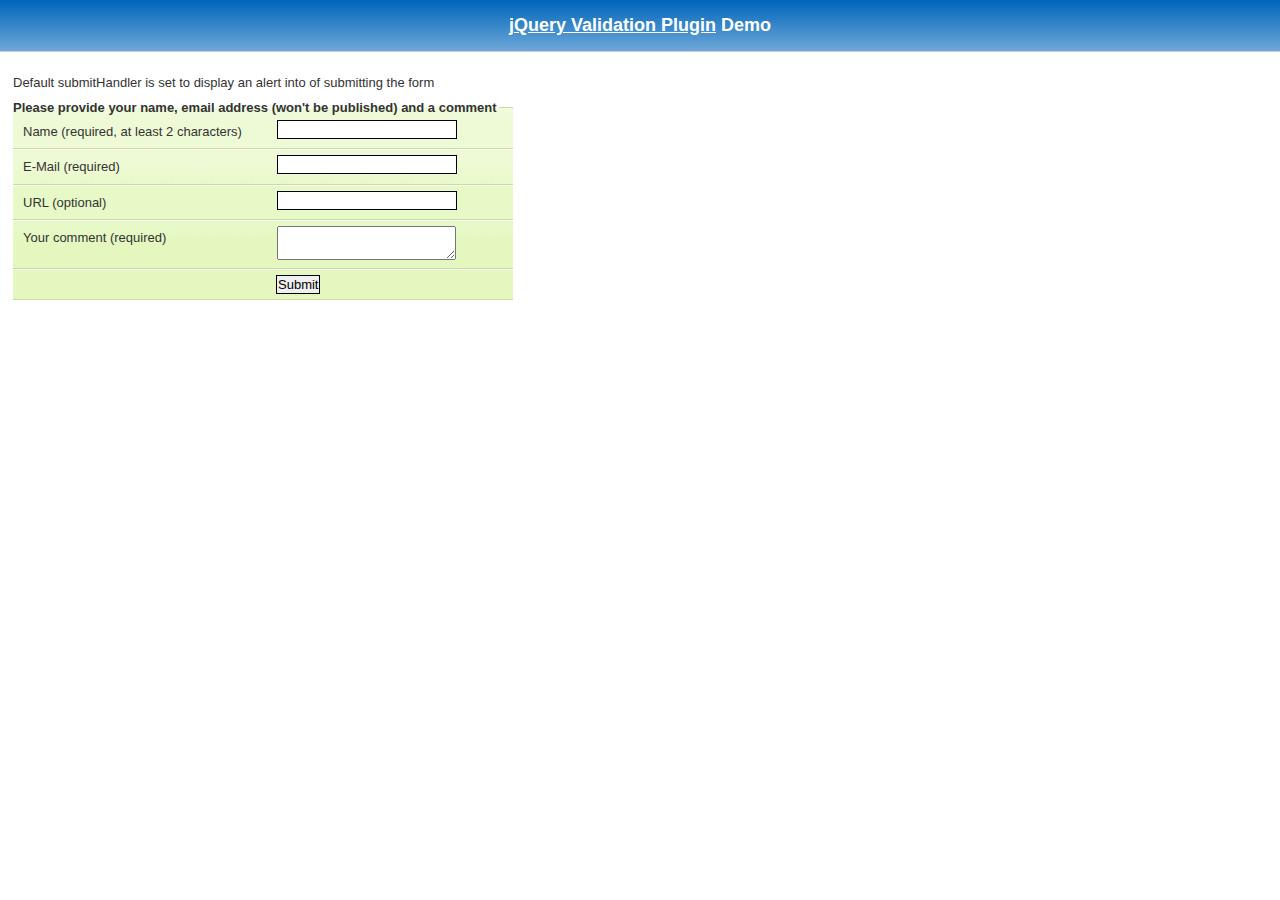
<file: assets/jquery.validate/demo/requirejs/index.html>
<!DOCTYPE html>
<html lang="en">
	<head>
		<meta charset="utf-8">
		<title>jQuery validation plug-in - requirejs demo</title>

		<link rel="stylesheet" href="../css/screen.css">

		<style type="text/css">
			#commentForm { width: 500px; }
			#commentForm label { width: 250px; }
			#commentForm label.error, #commentForm input.submit { margin-left: 253px; }
		</style>
</head>
<body>

	<h1 id="banner"><a href="https://jqueryvalidation.org/">jQuery Validation Plugin</a> Demo</h1>
	<div id="main">

		<p>Default submitHandler is set to display an alert into of submitting the form</p>
		<form class="cmxform" id="commentForm" method="get" action="">
			<fieldset>
				<legend>Please provide your name, email address (won't be published) and a comment</legend>
				<p>
					<label for="cname">Name (required, at least 2 characters)</label>
					<input id="cname" name="name" minlength="2" type="text" required>
				</p>
				<p>
					<label for="cemail">E-Mail (required)</label>
					<input id="cemail" type="email" name="email" required>
				</p>
				<p>
					<label for="curl">URL (optional)</label>
					<input id="curl" type="url" name="url">
				</p>
				<p>
					<label for="ccomment">Your comment (required)</label>
					<textarea id="ccomment" name="comment" required></textarea>
				</p>
				<p>
					<input class="submit" type="submit" value="Submit">
				</p>
			</fieldset>
		</form>

		<script>
		var require = {
			paths: {
				"jquery": "../../lib/jquery-3.1.1"
			}
		};
		</script>
		<script src="../../lib/require.js" data-main="app.js"></script>
	</div>
</body>
</html>
</file>
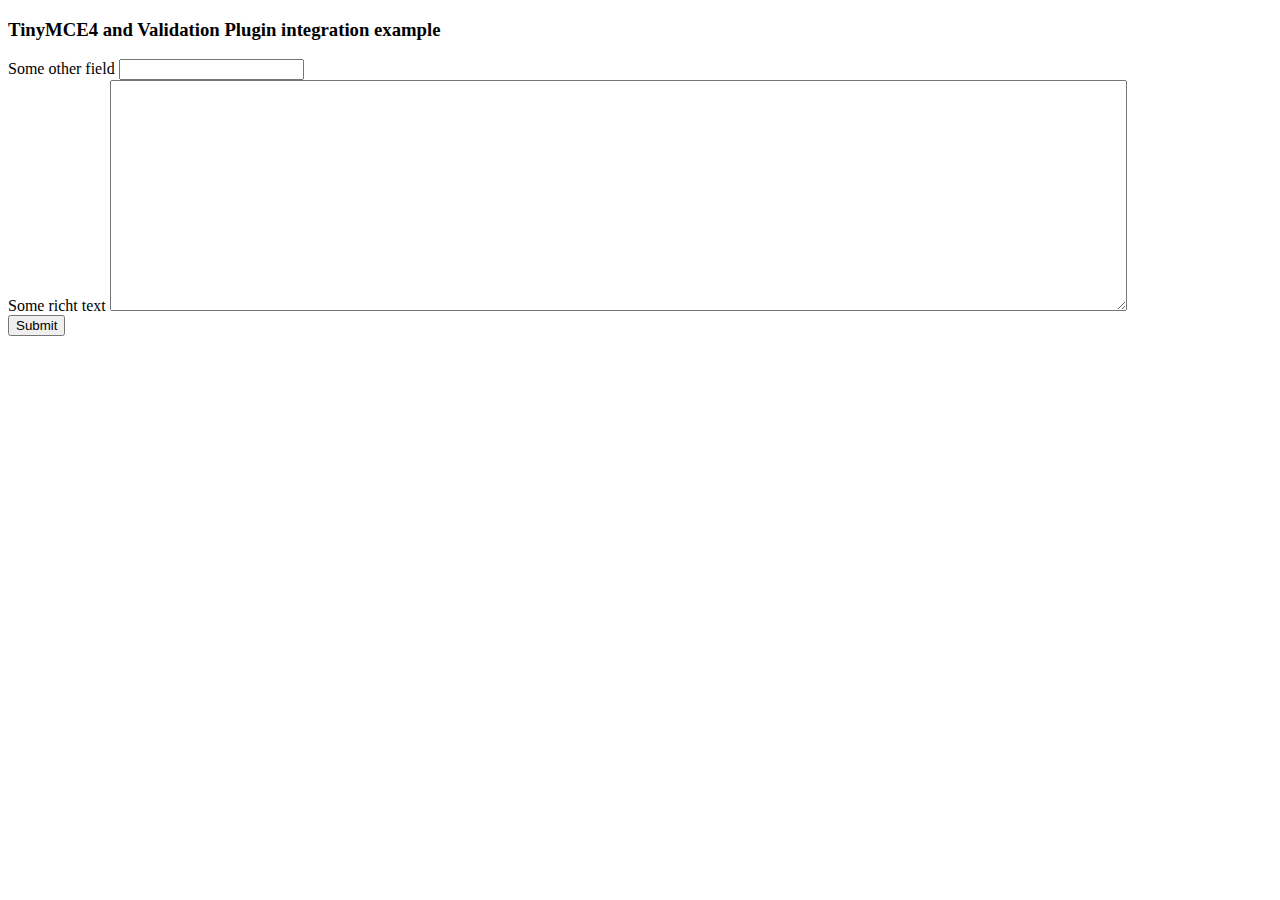
<file: assets/jquery.validate/demo/tinymce4/index.html>
<!doctype html>
<html lang="en">
<head>
	<meta charset="utf-8">
	<title>jQuery Validation plugin: integration with TinyMCE</title>
	<script src="../../lib/jquery.js"></script>
	<script src="../../dist/jquery.validate.js"></script>
	<script src="//tinymce.cachefly.net/4.1/tinymce.min.js"></script>
	<script>
	tinymce.init({
		mode: "textareas",

		setup: function(editor) {
			editor.on('change', function(e) {
				tinymce.triggerSave();
				$("#" + editor.id).valid();
			});
		}

	});
	$(function() {
		var validator = $("#myform").submit(function() {
			// update underlying textarea before submit validation
			tinyMCE.triggerSave();
		}).validate({
			ignore: "",
			rules: {
				title: "required",
				content: "required"
			},
			errorPlacement: function(label, element) {
				// position error label after generated textarea
				if (element.is("textarea")) {
					label.insertAfter(element.next());
				} else {
					label.insertAfter(element)
				}
			}
		});
		validator.focusInvalid = function() {
			// put focus on tinymce on submit validation
			if (this.settings.focusInvalid) {
				try {
					var toFocus = $(this.findLastActive() || this.errorList.length && this.errorList[0].element || []);
					if (toFocus.is("textarea")) {
						tinyMCE.get(toFocus.attr("id")).focus();
					} else {
						toFocus.filter(":visible").focus();
					}
				} catch (e) {
					// ignore IE throwing errors when focusing hidden elements
				}
			}
		}
	})
	</script>
	<!-- /TinyMCE -->
</head>
<body>
<form id="myform" action="">
	<h3>TinyMCE4 and Validation Plugin integration example</h3>
	<label>Some other field</label>
	<input name="title">
	<br>
	<label>Some richt text</label>
	<textarea id="content" name="content" rows="15" cols="80" style="width: 80%"></textarea>
	<br>
	<input type="submit" name="save" value="Submit">
</form>
</body>
</html>
</file>
<file: assets/jquery.validate/demo/marketo/stylesheet.css>
:-moz-any-link :focus {
	outline: none;
}

:focus {
	-moz-outline-style: none;
	outline: none;
}

body {
	font-size: 80%;
	margin: 0;
	padding: 0;
	font-family: tahoma, geneva, sans-serif;
	background-color: #000000;
}

a {
	color: #0653AB;
	outline: 0px;
	text-decoration: none;
}

a:hover {
	outline: 0px;
	text-decoration: underline;
}

img {
	border: 0px;
}

/* s1.0 - Page Containers */
#letterbox {
	margin: 10px auto;
	width: 883px;
	background-color: #364158;
	border: 8px solid #D4D4D4;
	padding: 1px 1px 10px 1px;
}

#header-background {
	background: url(images/back_nav_blue.gif) repeat-x;
	margin: 0px auto;
	padding: 0px;
	height: 73px;
	width: 883px;
	border-top: 4px solid #CCEAFE;
	border-bottom: 4px solid #D4D4D4;
}

#page-container {
	width: 866px;
	margin: 0px auto;
	margin-top: 33px; /* pad from top menu to actions buts*/
	margin-bottom: -11px;
	padding-top: 8px;
	padding-bottom: 8px;
	background-color: #D4D4D4; /* light grey*/
	border-right: 1px solid #464646;
}

#page-content-inner {
	width: 849px;
	margin: 0px auto;
	border-top: 1px solid #9F9FA0;
	border-left: 1px solid #A2A09A;
	background-color: #F4F1E9;
	position: relative;
}

#page-content-inner #col-left {
	width: 210px;
	float: left;
	background-color: #F4F1E9;
}

#page-content-inner #col-main {
	width: 639px;
	background-color: #ffffff;
	position: absolute;
	right: 0px;
	top: 0px;
}

#footer-container {
	width: 866px;
	position: relative;
	left: 8px;
	padding: 2px 0px 10px 0px;
	background-color: #D4D4D4; /* light grey*/
}

/* s2.0 - Global navigation bar */
.nav-global-container {
	width: 880px;
	margin: 0px auto;
	position: relative;
}

* html .nav-global-container { /* ie6 fix*/
	margin-bottom: -6px;
}

.login {
	position: absolute;
	right: 20px;
	text-align: center;
}

.login a,.login a span {
	display: block;
	height: 18px;
	font-size: 11px;
	background: url(images/login-sprite.gif) right -5px no-repeat;
	text-decoration: none;
	font-weight: bold;
	padding: 5px 10px 5px 10px;
	position: relative;
}

.login a:hover {
	color: #000000;
	text-decoration: underline;
}

div.login a span {
	background-position: left -105px;
	width: 4px;
	position: absolute;
	top: 0px;
	left: 0px;
	padding: 5px 0px 5px 0px;;
}

div.login a:hover span {

}

.logo {
	float: left;
	margin: 0px 0px -5px 0px; /* neg marging for ie6 */
}

.logo img {
	border: 0px;
	margin-left: -1px;
}

.nav-global {
	float: left;
	width: 645px;
	margin: 40px 0px 0px 40px;
	background-color: transparent;
}

.nav-global ul {
	margin: 0px;
	padding: 0px;
	list-style: none;
}

.nav-global li {
	float: left;
	white-space: nowrap;
}

div.nav-global li a,div.nav-global li a span {
	background-image: url(images/tab-sprite.gif);
	background-position: right 100px;
	background-repeat: no-repeat;
	height: 32px;
	color: #666666;
	text-decoration: none;
	font: bold 16px 'trebuchet ms';
	margin-right: 15px;
	display: block;
	position: relative;
	padding: 7px 15px 0px 15px;
}

div.nav-global li a:hover {
	background-position: right 0px;
	color: #333333;
}

div.nav-global li a:hover span {
	background-position: left -100px;
	display: block !important;
}

div.nav-global li a span {
	background-position: left 150px;
	width: 4px;
	position: absolute;
	left: 0px;
	top: 0px;
	padding: 7px 0px 0px 0px;
}

body.safari div.nav-global li a span {
	display: none;
}

div.nav-global li a.on,div.nav-global li a.on:hover {
	background-position: right -55px;
	color: #FFFFFF;
}

div.nav-global li a.on span,div.nav-global li a.on:hover span {
	background-position: left -155px;
	display: block !important;
}

div.action-container {
	position: relative;
	top: -45px;
	cursor: pointer;
}

div.action-icon-container {
	position: absolute;
	top: -17px;
	left: -17px;
	z-index: 10;
	width: 100px;
	height: 100px;
	overflow: hidden;
}

div.action-icon {
	border: 0px;
	position: absolute;
	top: -0px;
	left: 0px;
}

div.action-button-container {
	height: 106px;
	width: 180px;
	overflow: hidden;
	position: absolute;
	top: 0px;
	left: 0px;
	z-index: 5;
}

img.action-icon {
	border: 0px;
	position: absolute;
	top: 0px;
	left: 0px;
	z-index: 0
}

div.action-text {
	z-index: 20;
	color: #FFFFFF;
	position: absolute;
	left: 40px;
	top: 12px;
	font: 14px tahoma, geneva;
	padding-top: 30px;
}

div.bigbuttons {
	top: -20px;
}

div.action-header {
	z-index: 21;
	position: absolute;
	left: 40px;
	top: 10px;
}

div.action-header b {
	font: bold 17px tahoma, geneva;
	display: block;
	margin-bottom: 10px;
	color: #0b2c89;
	position: absolute;
	top: 0px;
	left: 0px;
	width: 130px;
}

div.action-header b.shadow {
	top: 1px;
	left: 1px;
	color: #d5d5d5;
}

img.action-button {
	position: relative;
}

div.hover img.action-button {
	top: -131px;
}

div.on img.action-button {
	top: -261px;
}

/* s3.0 - top of content Action Buttons */
.action-buttons {
	width: 100%; /* ie6 requires */
}

.action-buttons ul {
	position: relative;
	padding: 0px;
}

.action-buttons li {
	position: relative; /* ie6 fix */
	float: left;
	list-style: none;
	text-align: center;
	line-height: 16px;
	margin: -61px 0px 0px 0px;
}

.action-home li {
	margin: -49px 0px 0px 0px;
}

.action-buttons  a {
	display: block;
	height: 110px;
	width: 175px;
	padding: 14px 0px 0px 25px;
	text-decoration: none;
	font-size: 12px;
	font-weight: bold;
	color: #ffffff;
}

.action-buttons li span {
	color: #053880;
	line-height: 47px;
	font-size: 17px;
}

div.action-bottom {
	margin: 15px 0px 10px 0px;
	float: left;
}

div.action-bottom a {
	height: 61px;
	width: 178px;
	border: 0px;
	background: url(images/action-bottom.gif) no-repeat 0px 0px;
	color: #0b2c89;
	float: left;
	position: relative;
	font: bold 17px tahoma, geneva;
	text-decoration: none;
	margin-right: 10px;
}

div.action-bottom a span {
	position: absolute;
	top: 15px;
	left: 40px;
}

div.action-bottom a span.shadow {
	top: 16px;
	left: 41px;
	color: #d4d4d4;
}

.line-grey {
	background: url(images/line-grey.gif) 0 0 repeat-x;
	height: 2px;
	margin: 8px 25px 20px 0;
}

/* s4.0 - Home Hero Area */
.hero-background {
	position: relative;
	width: 880px;
	background: url(images/back_home-hero.jpg) 10px 0px no-repeat;
	height: 211px;
	margin: -20px 0px 45px 0px;
}

.hero-text {
	float: right;
	width: 626px;
	margin-top: 26px;
}

.hero-text a { /* Sign Up Now Button */
	padding: 5px 32px 0px 0px;
	float: right;
}

.hero-text h1 {
	font-size: 2.3em;
	line-height: 1.2em;
	color: #333333;
	font-family: Trebuchet MS;
	margin: 12px 0px 10px 10px;
}

.hero-text h2 {
	margin: 0px;
	font-weight: normal;
	font-size: 1.35em;
	margin: 5px 0px 13px 10px
}

/* s4.1 - Home Left Header tab */
.col-left-header-tab {
	position: relative; /* ie6 fix */
	background: url(images/tab_green.gif) 0 0 no-repeat;
	height: 30px;
	width: 166px;
	text-align: center;
	color: #ffffff;
	font: 20px 'trebuchet ms';
	padding-top: 2px;
	margin-top: -41px;
	margin-left: 20px;
	line-height: 29px;
	margin-bottom: 8px;
	display: block;
}

.col-left-header-tab a {
	color: #FFFFFF;
}

.callout-green {
	background: url(images/back_green-fade.gif) 0 0 repeat-x;
	font-size: 1.2em;
	padding: 10px 15px 20px 13px;
	color: #303B52;
	line-height: 1.4em;
}

/* s4.2 - Home Left Quote */
.callout-tan {
	color: #666666;
}

.callout-tan h1 {
	background: #F4F1E9 url(images/back_tan-fade.gif) 0 0 repeat-y;
	font-size: 1.1em;
	text-align: center;
	margin: 0px;
	padding: 11px 5px 11px 2px;
	color: #333333;
}

.callout-tan p {
	margin: 0px;
	margin-top: 5px;
	line-height: 1.4em;
	padding: 5px 10px 7px 13px;
}

.callout-tan p img {
	float: left;
	margin: 5px 10px 5px 0px;
}

.callout-tan div {
	text-align: left;
	padding: 5px 10px 7px 0px;
	font-weight: bold;
}

/* s4.3 - purple home boxes */
.box-purple {
	background: #C6C8E3 url(images/back_home-icons.png) 0px 0px repeat-x;
	border-left: 1px solid #ffffff;
	color: #333333;
	width: 581px;
	padding: 10px 15px 20px 15px;
}

div.box-purple a {

}

.box-purple h1 {
	font-size: 1.5em;
	margin: 10px 0px -15px 0px;
}

.box-purple li {
	margin: 0px 0px 0px -23px;
	line-height: 1.6em;
	font-size: 1em;
}

.box-purple  div {
	padding: 0px 0px 0px 110px;
}

.icon-text01 {
	background-image: url(images/icon_search-engine-market.png);
	background-repeat: no-repeat;
}

* html .icon-text01 {
	width: 460px; /* must have a width or heigh tag for ie6*/
	background-image: none;
	filter: progid : DXImageTransform . Microsoft .
		AlphaImageLoader(src = "images/icon_search-engine-market.png",
		sizingMethod = "crop");
}

.icon-text02 {
	background: url(images/icon_landing-pages.png) 0 0 no-repeat;
}

* html .icon-text02 {
	width: 460px; /* must have a width or heigh tag for ie6*/
	background-image: none;
	filter: progid : DXImageTransform . Microsoft .
		AlphaImageLoader(src = "images/icon_landing-pages.png", sizingMethod =
		"crop");
}

.icon-text03 {
	background: url(images/icon_salesforce.png) 0 0 no-repeat;
}

* html .icon-text03 {
	width: 460px; /* must have a width or heigh tag for ie6*/
	background-image: none;
	filter: progid : DXImageTransform . Microsoft .
		AlphaImageLoader(src = "images/icon_salesforce.png", sizingMethod =
		"crop");
}

/* s4.4 - news home boxes */
.callout-news {
	color: #555555;
	float: left;
	width: 49%;
	margin: 10px 1px 0px 0px;
	padding-bottom: 20px;
	text-align: left;
}

.line-news-r {
	border-right: 1px solid #D4D4D4;
}

.callout-news h1 {
	background-color: #EEEEEE;
	font-size: 1.2em;
	margin: 0px;
	padding: 11px 5px 11px 15px;
	color: #333333;
}

.callout-news p {
	margin: 10px 0px 0px 10px;
	padding: 0px 10px 7px 20px;
	background: url(images/news.gif) no-repeat left 1px;
}

.callout-news p a {

}

.callout-news ul {
	list-style-type: none;
	padding: 0;
	margin: 10px 0 0 10px;
}

.callout-news li {
	background: url(images/icon_news.gif) no-repeat left 2px;
	padding: 0px 5px 5px 20px;
}

.callout-news li a {
	display: block;
	margin-bottom: 5px;
}

.callout-news div {
	text-align: right;
}

#scrollup {
	position: relative;
	overflow: hidden;
	height: 440px;
	width: 200px
}

.headline {
	position: absolute;
	top: 600px;
	left: 5px;
	height: 585px;
	width: 190px;
	font: normal 12px tahoma, geneva !important;
}

div.more {
	margin: 5px 0px 0px 0px;
	padding: 0px 10px 0px 0px;
	letter-spacing: inherit;
}

div.more a {
	background: transparent url(images/arrow_r-blue.gif) no-repeat right 2px
		;
	font-weight: bold;
	padding: 0px 20px 0px 0px;
	font-weight: bold;
	text-decoration: none;
}

div.more a:hover {
	text-decoration: underline;
}

/* sX.0 - Left Nav */
.nav-left-back {
	background: url(images/back_nav_side.gif) 0 0 repeat-x;
}

div.empty {
	background: #F1F0E5 url(images/back_green-fade.gif) 0 0 repeat-x;
}

div.empty div.callout-green {

}

.nav-left {
	padding-top: 12px;
	/*background: url(images/logo_marketo_square.gif) 0 0 no-repeat;*/
	width: 210px;
}

.nav-left ul {
	margin: 0px;
	padding: 0px;
	list-style: none;
}

.nav-left li a {
	display: block;
	height: 24px;
	text-decoration: none;
	font-size: 12px;
	font-weight: bold;
	color: #ffffff;
	border-top: 1px solid #B3D38D;
	border-bottom: 1px solid #7CA84E;
	border-left: 1px solid #97B973;
	padding: 6px 0px 0px 20px;
}

.nav-left a:hover,.nav-left a.active:hover,#nav-left-sub a:hover {
	color: #4C6F28;
	background-color: #F4F1E9;
}

.nav-left a.open {
	background-image: url(images/arrow_d-green.gif);
	background-repeat: no-repeat;
	background-position: 6px 11px;
}

.nav-left-header-tab {
	position: relative; /* ie6 fix */
	background: url(images/tab_green.gif) 0 0 no-repeat;
	height: 32px;
	width: 166px;
	text-align: center;
	color: #ffffff;
	margin: -41px 0px 0px 22px;
	line-height: 22px;
	margin-bottom: 8px;
	display: block;
}

div.empty div.nav-left-header-tab {
	background: url(images/tab_green2.gif) 0 0 no-repeat;
}

.nav-left a.active {
	/* background: url(images/arrow_d-green.gif) 5px 10px no-repeat; */
	display: block;
	height: 24px;
	text-decoration: none;
	font-size: 12px;
	font-weight: bold;
	background-color: #F4F1E9;
	color: #4C6F28;
	border-top: 1px solid #D1E5BB;
	border-bottom: 1px solid #B0CB95;
	border-left: 1px solid #DADADA;
	padding: 6px 0px 0px 20px;
}

#nav-left-sub a {
	display: block;
	height: 24px;
	text-decoration: none;
	font-size: 12px;
	font-weight: bold;
	background-color: #D6E8C4;
	color: #4C6F28;
	border-top: 1px solid #D6E8C4;
	border-bottom: 1px solid #B0CB95;
	border-left: 1px solid #97B973;
	border-right: 1px solid #8DBE5A;
	padding: 6px 0px 0px 30px;
}

* html #nav-left-sub { /* ie6 fix */
	margin-top: -1px;
}

*+html #nav-left-sub { /* ie7 fix */
	margin-top: -1px;
}

#nav-left-sub a.active-page {
	display: block;
	height: 24px;
	text-decoration: none;
	font-size: 12px;
	font-weight: bold;
	background-color: #ffffff;
	color: #666666;
	border-top: 0px solid #7CA84E;
	border-bottom: 1px solid #B0CB95;
	border-left: 1px solid #97B973;
	border-right: 0px solid #8DBE5A;
	padding: 6px 0px 0px 30px;
	cursor: default; /* turns off hand icon for link */
}

/* sX.0 -  Main Content */
.main-content {
	color: #666666;
	position: absolute;
	right: 20px;
	padding-top: 20px;
	width: 585px;
	padding-bottom: 20px;
}

div.main-content div.main-content {

}

.main-content h1 {
	color: #5890D1;
	font-size: 1.9em;
	font-family: Trebuchet MS;
	border-bottom: 1px solid #cccccc;
	margin: 0px 10px 0px 0px;
}

.main-content h2 {
	color: #666666;
	font-size: 1.3em;
	font-weight: normal;
	margin: 10px 10px 5px 0px;
}

.main-content p {
	margin: 10px 10px 10px 0px;
	line-height: 1.55em;
}

/* sX.1 -  Main Content Sub Styles */
.sub-grey {
	border-top: 1px solid #D4D4D4;
	border-bottom: 1px solid #D4D4D4;
	background-color: #F4F4F4;
	margin: 10px 10px 0px 0px;
	padding: 0px 10px 20px 15px;
}

.sub-white {
	margin: 10px 10px 0px 0px;
	padding: 0px 10px 20px 15px;
}

img.screen-grab-r {
	margin-right: -8px;
	text-align: right;
	padding: 0px 0px 0px 10px;
}

div.main-content a.screenshot {
	float: right;
	padding: 10px 10px 0px 0px
}

.content-foot {
	border-top: 1px solid #D4D4D4;
	font-size: .9em;
	line-height: 1.45em;
	margin: 10px 20px 0px 0px;
	padding: 10px 10px 30px 0px;
}

div.main-content ul {
	position: relative;
	left: -25px;
}

div.main-content li {
	margin-bottom: 5px;
	list-style-type: disc
}

div.main-content li a {
	color: #6A6CB0;
}

/* sX.0 - Footer */
div.footer {
	color: #666666;
	font-size: .85em;
	font-weight: normal;
	height: 18px;
	margin: 0px auto;
	font-family: Tahoma, Geneva, sans-serif;
	margin-top: 10px;
}

.footer ul {
	list-style-type: none;
}

.footer li {
	float: left;
	border-right: 1px solid #666666;
	padding: 0px 7px 0px 7px;
	margin-top: 3px;
}

.footer a {
	color: #666666;
	text-decoration: none;
}

.footer a:hover {
	color: #0653AB;
	text-decoration: none;
}

.footer li.line-off {
	border-right: 0px solid #ffffff;
}

div.footer strong {
	font-weight: normal;
}

/* sX.0 - General Colors */
.line-grey,.line-grey-tier {
	border-top: 1px solid #A3A3A2;
}

.line-grey-tier {
	padding-bottom: 25px;
}

.bottom {
	height: 10px;
}

div.p10bottom {
	padding-bottom: 10px;
}

.clear {
	clear: both;
}

table.grid {
	background: #EEEEEE;
}

table.grid th {
	background-color: #F4F4F4;
}

table.grid td {
	background-color: #FFFFFF;
}

div.buttonSubmit {
	position: relative;
}

div.buttonSubmit input,div.buttonSubmit span {
	height: 36px;
	position: relative;
	background-image: url(images/button-submit.gif);
	background-repeat: no-repeat;
	background-position: right 0px;
	float: left;
	color: #FFFFFF;
	font-weight: bold;
	padding: 0px 15px 2px 15px;
	margin: 20px 0px 20px 0px;
	border: 0px;
	cursor: pointer;
	z-index: 5;
}

div.buttonSubmit input {
	width: auto;
}

div.buttonSubmit span {
	width: 4px;
	position: absolute;
	left: 0px;
	top: 0px;
	background-position: left -36px;
	padding: 0px 0px 0px 0px;
	z-index: 10;
}

body.safari div.buttonSubmit span {
	display: none
}

div.buttonSubmitHover input {
	background-position: right -72px;
}

div.buttonSubmitHover span {
	background-position: left -108px;
}

a.demoLink {
	padding: 1px 10px 0px 17px;
	height: 24px;
	background: url(images/bullet_triangle_blue.gif) no-repeat 0px 4px;
	display: block;
	float: left;
}

div.callout-tan a {
	background: none;
	color: #0653AB;
	margin: auto;
	display: block;
}

div.callout-tan a:hover {
	background: none;
	color: #0653AB;
}

label.error {
	display: block;
	color: red;
	font-style: italic;
	font-weight: normal;
}

input.error {
	border: 2px solid red;
}

p.demoBlock {
	border-bottom: 1px solid #DDDDDD;
	padding-bottom: 10px;
}

div.left-nav-callout {
	height: 200px;
	width: 190px;
	top: 55px;
	left: 5px;
	position: relative;
	padding-left: 9px;
	padding-top: 13px;
}

div.left-nav-callout img.png {
	position: absolute;
	z-index: 0;
	top: 0px;
	left: 0px;
}

div.left-nav-callout h6 {
	font: bold 14px tahoma, geneva;
	color: #333333;
	height: 36px;
	padding-left: 5px;
	margin: 0px;
	position: relative;
	z-index: 10;
}

div.left-nav-callout a {
	background: url(images/monitor24.gif) no-repeat 0px center;
	padding: 5px 0px 5px 30px;
	display: block;
	font: bold 12px tahoma, geneva;
	color: #336699;
	margin-bottom: 5px;
	position: relative;
	z-index: 10;
	width: 140px;
}

form table td {
	padding: 5px;
}

form table input {
	width: 200px;
	padding: 3px;
	margin: 0px;
}

textarea {
	width: 400px
}

td.label {
	width: 150px;
}

tr.required td.label {
	font-weight: bold;
	background: url(/images/forms/backRequiredGray.gif) no-repeat right
		center;
}

div.subTableDiv {
	width: 500px;
}

div.subTableDiv td.label {
	width: 135px;
}

ul#homeBlog li div.description {
	display: none;
}

td.field input.error, td.field select.error, tr.errorRow td.field input,tr.errorRow td.field select {
	border: 2px solid red;
	background-color: #FFFFD5;
	margin: 0px;
	color: red;
}

tr td.field div.formError {
	display: none;
	color: #FF0000;
}

tr.errorRow td.field div.formError {
	display: block;
	font-weight: normal;
}

div.error {
	color: red;
}

div.error a {
	color: #336699;
	font-size: 12px;
	text-decoration: underline
}

div.tooltip {
	position: absolute;
	left: 30px;
	bottom: 0px;
	display: none; /* in case javascript is disabled */
	width: 170px;
	background-color: #F4F1E9;
	z-index: 100;
	padding: 10px;
	border: 1px solid #CCCCCC;
}

div.offerbox {
	width: 125px;
	float: left;
	position: relative;
}

div.offerbox h3 {
	font: bold 17px tahoma, geneva;
	color: #333333;
	height: 55px;
	margin: 0px auto;
	text-align: center;
}

div.offerbox h4 {
	height: 100px;
	font: normal 13px tahoma, geneva;
	margin: 0px;
}

div.offerbox h5 {
	font: bold 14px tahoma, geneva;
	margin: 0px;
	height: 55px;
}

div.offerbox h5 small {
	float: left;
	font-weight: normal;
	font-size: 10px;
}

div.offerbox div.learnmore {
	padding-left: 25px;
}

div#marketoEditions {
	background: url(images/buynowBack.gif) no-repeat;
	width: 584px;
	height: 376px;
	float: left;
	position: relative;
	margin-bottom: 10px;
}

div.offerHeader {
	background: #0D8BBD;
	position: absolute;
	top: 20px;
	width: 266px;
	height: 34px;
	border: 1px solid #e1e4e2;
}

div.offerHeader span {
	font: 20px 'trebuchet ms';
	color: #FFFFFF;
	position: absolute;
	left: 0px;
	top: 0px;
}

div.offerHeader span.shadow {
	font: 20px 'trebuchet ms';
	color: #333333;
	position: absolute;
}

div.offerbox div.buttonSubmit {
	margin: 5px 0px 0px 10px;
}

div.footerAddress {
	position: absolute;
	bottom: 30px;
	left: 20px;
	color: #666666;
	font-size: 11px;
	display: none;
}
</file>
<file: assets/jquery.validate/demo/milk/milk.css>
/* GENERAL ELEMENTS */

* { margin: 0; padding: 0; }

body, input, select, textarea { font-family: verdana, arial, helvetica, sans-serif; font-size: 11px; }
body { color: #333;  background-color: #fff; text-align: center; }

a:link { color:#0060BF; text-decoration: underline; }
a:visited { color:#0060BF; text-decoration: underline; }
a:active { color:#0060BF; text-decoration: underline; }
a:hover { color:#000000; text-decoration: underline; }
	
h1, h2, h3, h4, h5, h6 { font-family: "Lucida Grande", "Lucida Sans Unicode", geneva, verdana, arial, helvetica, sans-serif; font-weight: bold; color: #666; }
h1 { font-size: 1.8em; margin: 0em 0em 0.6em 0em; color: #EC5800; }
h2 { font-size: 1.5em; margin: 1.2em 0em 0.4em 0em; }
h3 { font-size: 1.4em; margin: 1.2em 0em 0.4em 0em; color: #EC5800; }
h4 { font-size: 1.2em; margin: 1.2em 0em 0.4em 0em; }
h5 { font-size: 1.0em; margin: 1.2em 0em 0.4em 0em; }
h6 { font-size: 0.8em; margin: 1.2em 0em 0.4em 0em; }

img { border: 0px; }

p { font-size: 1.0em; line-height: 1.3em; margin: 1.2em 0em 1.2em 0em; }
li > p { margin-top: 0.2em; }
pre { font-family: monospace; font-size: 1.0em; }
strong, b { font-weight: bold; }

/* PAGE ELEMENTS */

/* Content */

#content { margin: 0em auto; width: 765px; padding: 10px 0 10px 0; text-align: left; /* Win IE5 */ }
.content { margin-left: 4.5em; margin-right: 4.5em; }
.content ol, .content ul, .content li { font-size: 1.0em; line-height: 1.3em; margin: 0.2em 0 0.1em 1.5em; }
.content ol.terms li { margin-bottom: 1em; }

/* Header */

#header { padding-bottom: 10em; }
#headerlogo { float: left; }
#headerlogo img { width: 188px; height: 83px;  }
#headernav { float: right; }

label { font-weight: bold; }
#reminders label { font-weight: normal; }

table.tabbedtable { padding-left: 3em; }
table.tabbedtable td { padding-bottom: 5px; }
table.tabbedtable label { text-align: right; padding-right: 9px; }
.hiddenlabel { visibility: hidden; }
.largelink { border: 1px solid #cacaca; padding: 10px; background-color: #E8EEF7; font-size: 1.2em; font-weight: bold; }
.largelinkwrap { padding-top: 10px; padding-bottom: 10px; }



#signuptab {
  float:left;
  width:100%;
  background:#fff url("bg.gif") repeat-x bottom;
  font-size: 1.0em;
  line-height: normal;
}
#signuptab ul {
  margin:0;
  padding: 0px 10px 0px 10px;
  list-style:none;
}
#signuptab li {
  float:left;
  background:url("left_white.png") no-repeat left top;
  margin:0;
  padding:0 3px 0 9px;
  border-bottom:1px solid #CACACA;
}
#signuptab a {
  float:left;
  display:block;
  width:.1em;
  background:url("right_white.png") no-repeat right top;
  padding:2px 15px 0px 6px;
  text-decoration:none;
  font-weight:bold;
  color:#fff;
  white-space: nowrap;
}
#signuptab > ul a {width:auto;}
/* Commented Backslash Hack hides rule from IE5-Mac \*/
#signuptab a {float:none;}
/* End IE5-Mac hack */
#signuptab a:hover {
  color:#333;
}
#signuptab #signupcurrent {
  background-position:0 -150px;
  border-width:0;
}
#signuptab #signupcurrent a {
  background-position:100% -150px;
  padding-bottom:1px;
  color:#000;
}
#signuptab li:hover, #signuptab li:hover a {
  background-position:0% -150px;
  color:#000;
}
#signuptab li:hover a {
  background-position:100% -150px;
}

/* Signup box */

#signupbox {
  width: 100%;
  text-align: center;
  margin: 0em auto;
}

#signupwrap {
  border: 1px solid #CACACA;
  border-top: 0;
  text-align: left;
  padding: 35px 10px 20px 30px;
  clear: both;
}

/* Unsupported browsers */

.orange_rbcontent { padding: 0.4em; }
.orange_rbroundbox { width: 100%; }

#unsupported {
  font-weight: bold;
  text-align: left;
}

/*#content {
  padding-top: 15px;
}*/

/* Signup form */

#signupform table {
  border-spacing: 0px;
  border-collapse: collapse;
  empty-cells: show;
}

#signupform .label {
  padding-top: 2px;
  padding-right: 8px;
  vertical-align: top;
  text-align: right;
  width: 125px;
  white-space: nowrap;
}

#signupform .field {
  padding-bottom: 10px;
  white-space: nowrap;
}

#signupform .status {
  padding-top: 2px;
  padding-left: 8px;
  vertical-align: top;
  width: 246px;
  white-space: nowrap;
}

#signupform .textfield {
  width: 150px;
}

#signupform label.error {
  background:url("../images/unchecked.gif") no-repeat 0px 0px;
  padding-left: 16px;
  padding-bottom: 2px;
  font-weight: bold;
  color: #EA5200;
}

#signupform label.checked {
  background:url("../images/checked.gif") no-repeat 0px 0px;
}

#signupform .success_msg {
  font-weight: bold;
  color: #0060BF;
  margin-left: 19px;
}

#signupform #dateformatStatus, #signupform #termsStatus {
  margin-left: 6px;
}

#signupform #dateformat_eu {
 vertical-align: middle;
}

#signupform #ldateformat_eu {
  font-weight: normal;
  vertical-align: middle;
}

#signupform #dateformat_am {
  vertical-align: middle;
}

#signupform #ldateformat_am {
  font-weight: normal;
  vertical-align: middle;
}

#signupform #termswrap {
  float: left;
}

#signupform #terms {
  vertical-align: middle;
  float: left;
  display: block;
  margin-right: 5px;
}

#signupform #lterms {
  font-weight: normal;
  vertical-align: middle;
  float: left;
  display: block;
  width: 350px;
  white-space: normal;
}

#signupform #lsignupsubmit {
  visibility: hidden;
}
</file>
<file: assets/jquery.validate/demo/css/screen.css>
/**********************************

Use: Main Screen Import

***********************************/

@import "reset.css";
@import "core.css";

@import "cmxformTemplate.css";
@import "cmxform.css";
</file>
